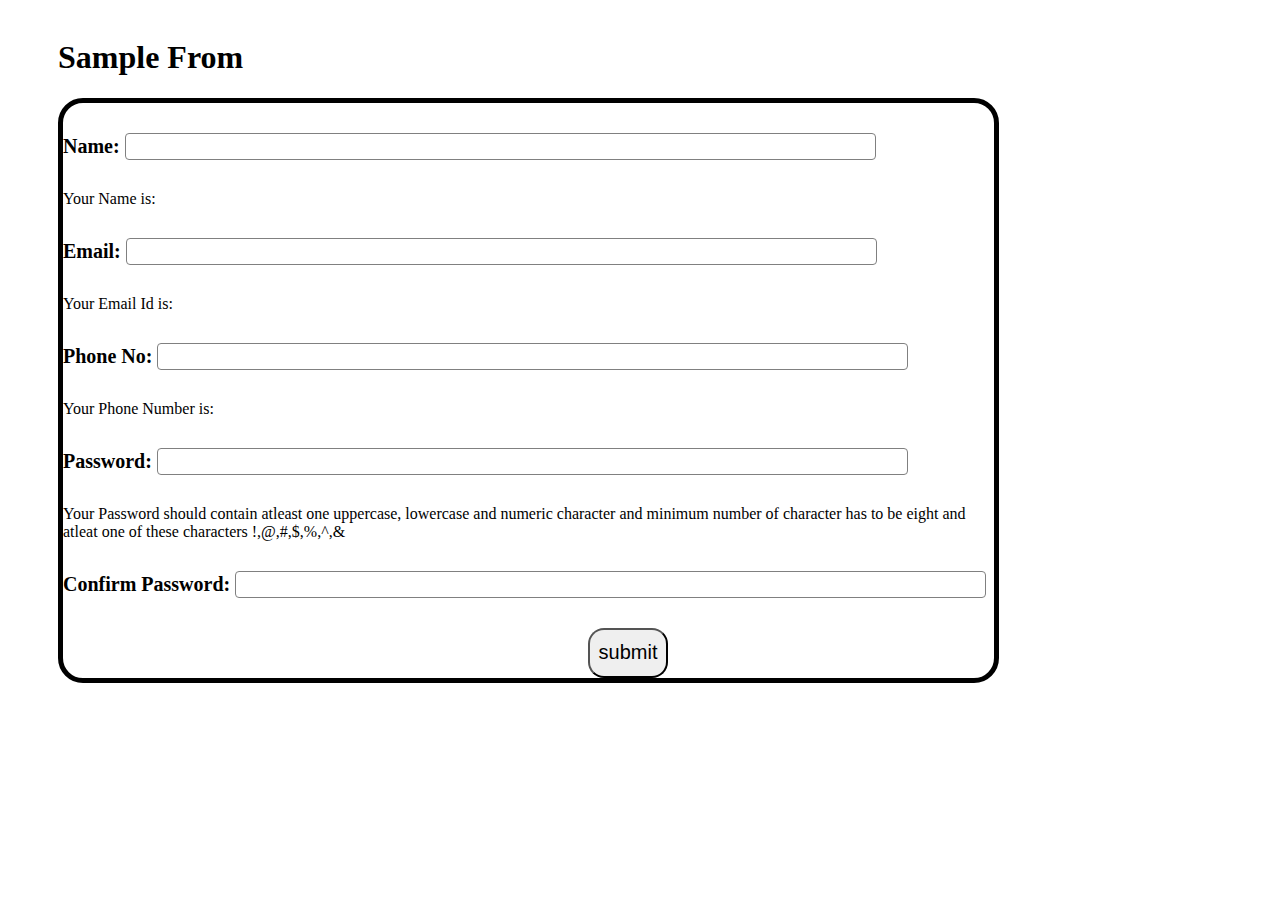
<file: Javascript Tutorial/Form Validation/index.html>
<!DOCTYPE html>
<html lang="en">
<head>
    <meta charset="UTF-8">
    <meta http-equiv="X-UA-Compatible" content="IE=edge">
    <meta name="viewport" content="width=device-width, initial-scale=1.0">
    <link rel="stylesheet" href="css/style.css">
    <script src="js/text.js"></script>
    <title>Javascript Form Validation</title>
</head>

<body>
    <h1>Sample From</h1>
<div class="sample_form">
    <table>
        <form action="/myaction.php" name="myForm" onsubmit="return validateForm()" method="post">
        <tr>
            <div class="formdesign" id="name">
                <b>Name: </b><input type="text" name="fname" onfocus="focusFunction(this)" onblur="blurFunction(this)" oninput="infname(this)" required><b><span class="formerror"></span></b>
            </div>
            <div id="fname">
                Your Name is: 
            </div>
        </tr>
        <tr>
            <div class="formdesign" id="email">
                <b>Email: </b><input type="email" name="femail" onfocus="focusFunction(this)" onblur="blurFunction(this)" oninput="infemail(this)"><b><span class="formerror"></span></b>
            </div>
            <div id="femail">
                Your Email Id is: 
            </div>
        </tr>
        <tr>
            <div class="formdesign" id="phone">
                <b>Phone No: </b><input type="phone" name="fphone" onfocus="focusFunction(this)" onblur="blurFunction(this)" oninput="infphone(this)"><b><span class="formerror"></span></b>
            </div>
            <div id="fphone">
                Your Phone Number is: 
            </div>
        </tr>
        <tr>
            <div class="formdesign" id="pass">
                <b>Password: </b><input type="password" name="fpass" onfocus="focusFunction(this)" onblur="blurFunction(this)"><b><span class="formerror"></span></b>
            </div>
            <div id="fpass">
                Your Password should contain atleast one uppercase, lowercase and numeric character and minimum number of character has to be eight and atleat one of these characters !,@,#,$,%,^,&
            </div>
        </tr>
        <tr>
            <div class="formdesign" id="cpass">
                <b>Confirm Password: </b><input type="password" name="fcpass" onfocus="focusFunction(this)" onblur="blurFunction(this)"><b><span class="formerror"></span></b>
            </div>
        </tr>
        <tr>
            <input class="but" type="submit" value="submit">
        </tr>
    </form>
</table>
</div>
   
</body>
     
</html>
</file>
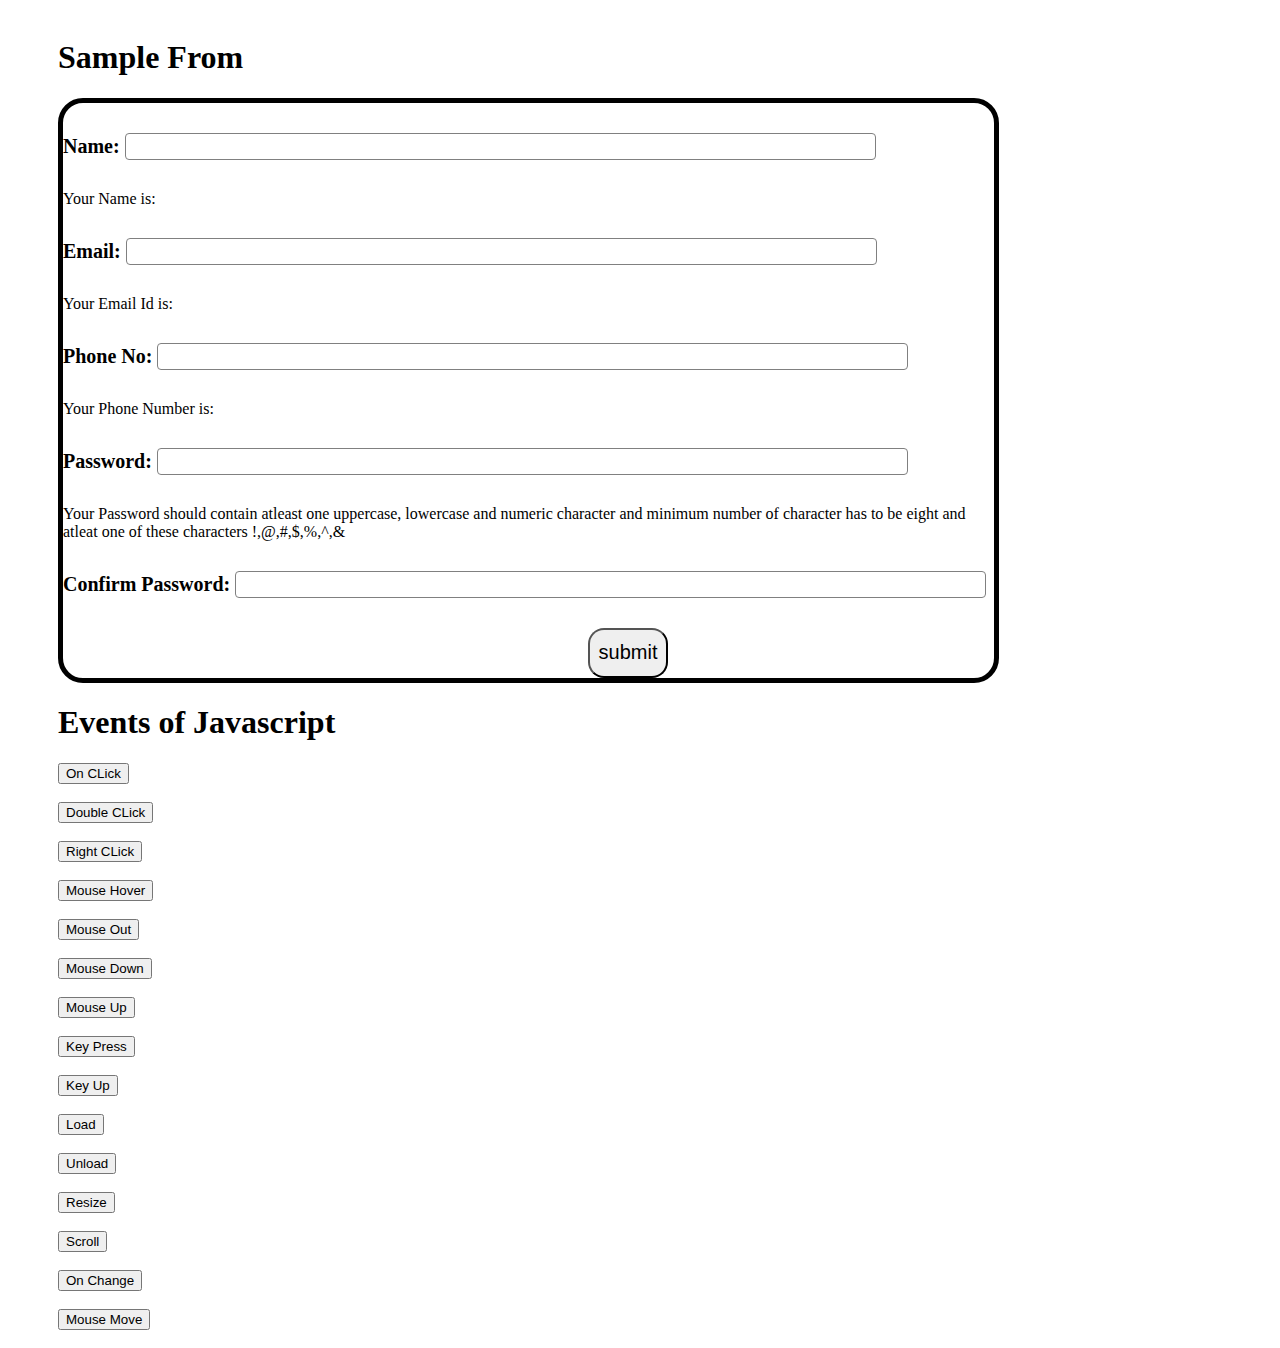
<file: Javascript Tutorial/Javascript Basics/index.html>
<!DOCTYPE html>
<html lang="en">
<head>
    <meta charset="UTF-8">
    <meta http-equiv="X-UA-Compatible" content="IE=edge">
    <meta name="viewport" content="width=device-width, initial-scale=1.0">
    <link rel="stylesheet" href="css/style.css">
    <script src="js/text.js"></script>
    <title>Javascript Tutorial</title>
</head>

<body>
    <h1>Sample From</h1>
<div class="sample_form">
    <table>
        <form action="/myaction.php" name="myForm" onsubmit="return validateForm()" method="post">
        <tr>
            <div class="formdesign" id="name">
                <b>Name: </b><input type="text" name="fname" onfocus="focusFunction(this)" onblur="blurFunction(this)" oninput="infname(this)" required><b><span class="formerror"></span></b>
            </div>
            <div id="fname">
                Your Name is: 
            </div>
        </tr>
        <tr>
            <div class="formdesign" id="email">
                <b>Email: </b><input type="email" name="femail" onfocus="focusFunction(this)" onblur="blurFunction(this)" oninput="infemail(this)"><b><span class="formerror"></span></b>
            </div>
            <div id="femail">
                Your Email Id is: 
            </div>
        </tr>
        <tr>
            <div class="formdesign" id="phone">
                <b>Phone No: </b><input type="phone" name="fphone" onfocus="focusFunction(this)" onblur="blurFunction(this)" oninput="infphone(this)"><b><span class="formerror"></span></b>
            </div>
            <div id="fphone">
                Your Phone Number is: 
            </div>
        </tr>
        <tr>
            <div class="formdesign" id="pass">
                <b>Password: </b><input type="password" name="fpass" onfocus="focusFunction(this)" onblur="blurFunction(this)"><b><span class="formerror"></span></b>
            </div>
            <div id="fpass">
                Your Password should contain atleast one uppercase, lowercase and numeric character and minimum number of character has to be eight and atleat one of these characters !,@,#,$,%,^,&
            </div>
        </tr>
        <tr>
            <div class="formdesign" id="cpass">
                <b>Confirm Password: </b><input type="password" name="fcpass" onfocus="focusFunction(this)" onblur="blurFunction(this)"><b><span class="formerror"></span></b>
            </div>
        </tr>
        <tr>
            <input class="but" type="submit" value="submit">
        </tr>
    </form>
</table>
</div>
   
<h1>Events of Javascript</h1>

    <button class="js_events" onclick="test()">On CLick</button>
    <br>
    <br>
    <button class="js_events" ondblclick="test()">Double CLick</button>
    <br>
    <br>
    <button class="js_events" oncontextmenu="test()">Right CLick</button>
    <br>
    <br>
    <button class="js_events" onmouseenter="test()">Mouse Hover</button>
    <br>
    <br>
    <button class="js_events" onmouseout="test()">Mouse Out</button>
    <br>
    <br>
    <button class="js_events" onmouseout="test()">Mouse Down</button>
    <br>
    <br>
    <button class="js_events" onmouseup="test()">Mouse Up</button>
    <br>
    <br>
    <button class="js_events" onkeypress="test()">Key Press</button>
    <br>
    <br>
    <button class="js_events" onkeyup="test()">Key Up</button>
    <br>
    <br>
    <button class="js_events" onload="test()">Load</button>
    <br>
    <br>
    <button class="js_events" onunload="test()">Unload</button>
    <br>
    <br>
    <button class="js_events" onresize="test()">Resize</button>
    <br>
    <br>
    <button class="js_events" onscroll="test()">Scroll</button>
    <br>
    <br>
    <button class="js_events" onchange="test()">On Change</button> 
    <br>
    <br>
    <button class="js_events" onchange="test()">Mouse Move</button>



</body>
     

</html>
</file>
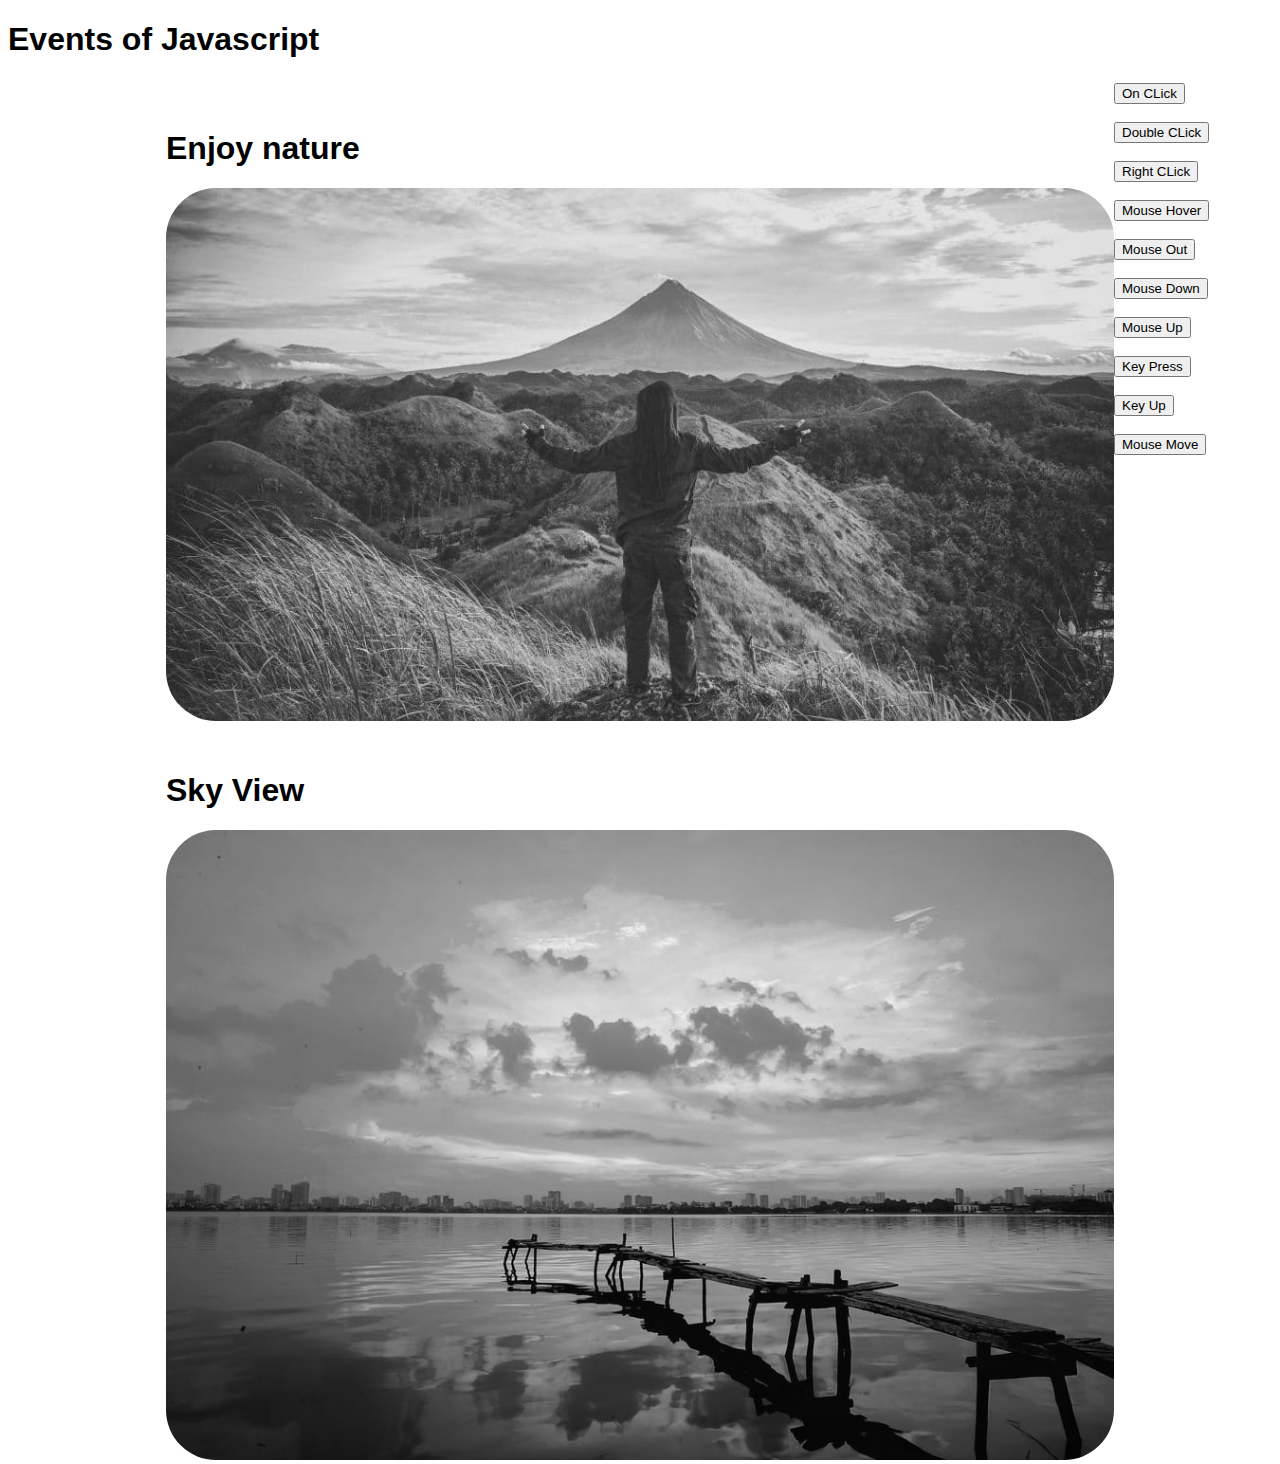
<file: Javascript Tutorial/Javascript Events/index.html>
<!DOCTYPE html>
<html lang="en">
<head>
    <meta charset="UTF-8">
    <meta http-equiv="X-UA-Compatible" content="IE=edge">
    <meta name="viewport" content="width=device-width, initial-scale=1.0">
    <link rel="stylesheet" href="css/style.css">
    <title>Javascript Tutorial</title>
</head>

<body onresize="test()" onscroll="test()" onchange="test()">

<h1>Events of Javascript</h1>

<div id="wrapper">
    <div id="block1">
        <h1>Enjoy nature</h1>
        <img src="images/image_one.jpg" id="img1">
    </div>
    <div id="block2">
        <h1>Sky View</h1>
        <img src="images/image_two.png" id="img2">
    </div>
</div>

<button class="js_events" onclick="test()">On CLick</button>
    <br>
    <br>
    <button class="js_events" ondblclick="test()">Double CLick</button>
    <br>
    <br>
    <button class="js_events" oncontextmenu="test()">Right CLick</button>
    <br>
    <br>
    <button class="js_events" onmouseenter="test()">Mouse Hover</button>
    <br>
    <br>
    <button class="js_events" onmouseout="test()">Mouse Out</button>
    <br>
    <br>
    <button class="js_events" onmouseout="test()">Mouse Down</button>
    <br>
    <br>
    <button class="js_events" onmouseup="test()">Mouse Up</button>
    <br>
    <br>
    <button class="js_events" onkeypress="test()">Key Press</button>
    <br>
    <br>
    <button class="js_events" onkeyup="test()">Key Up</button>
    <br>
    <br>
    <button class="js_events" onmousemove="test()">Mouse Move</button>

    <script src="js/text.js"></script>

</body>
     
</html>
</file>
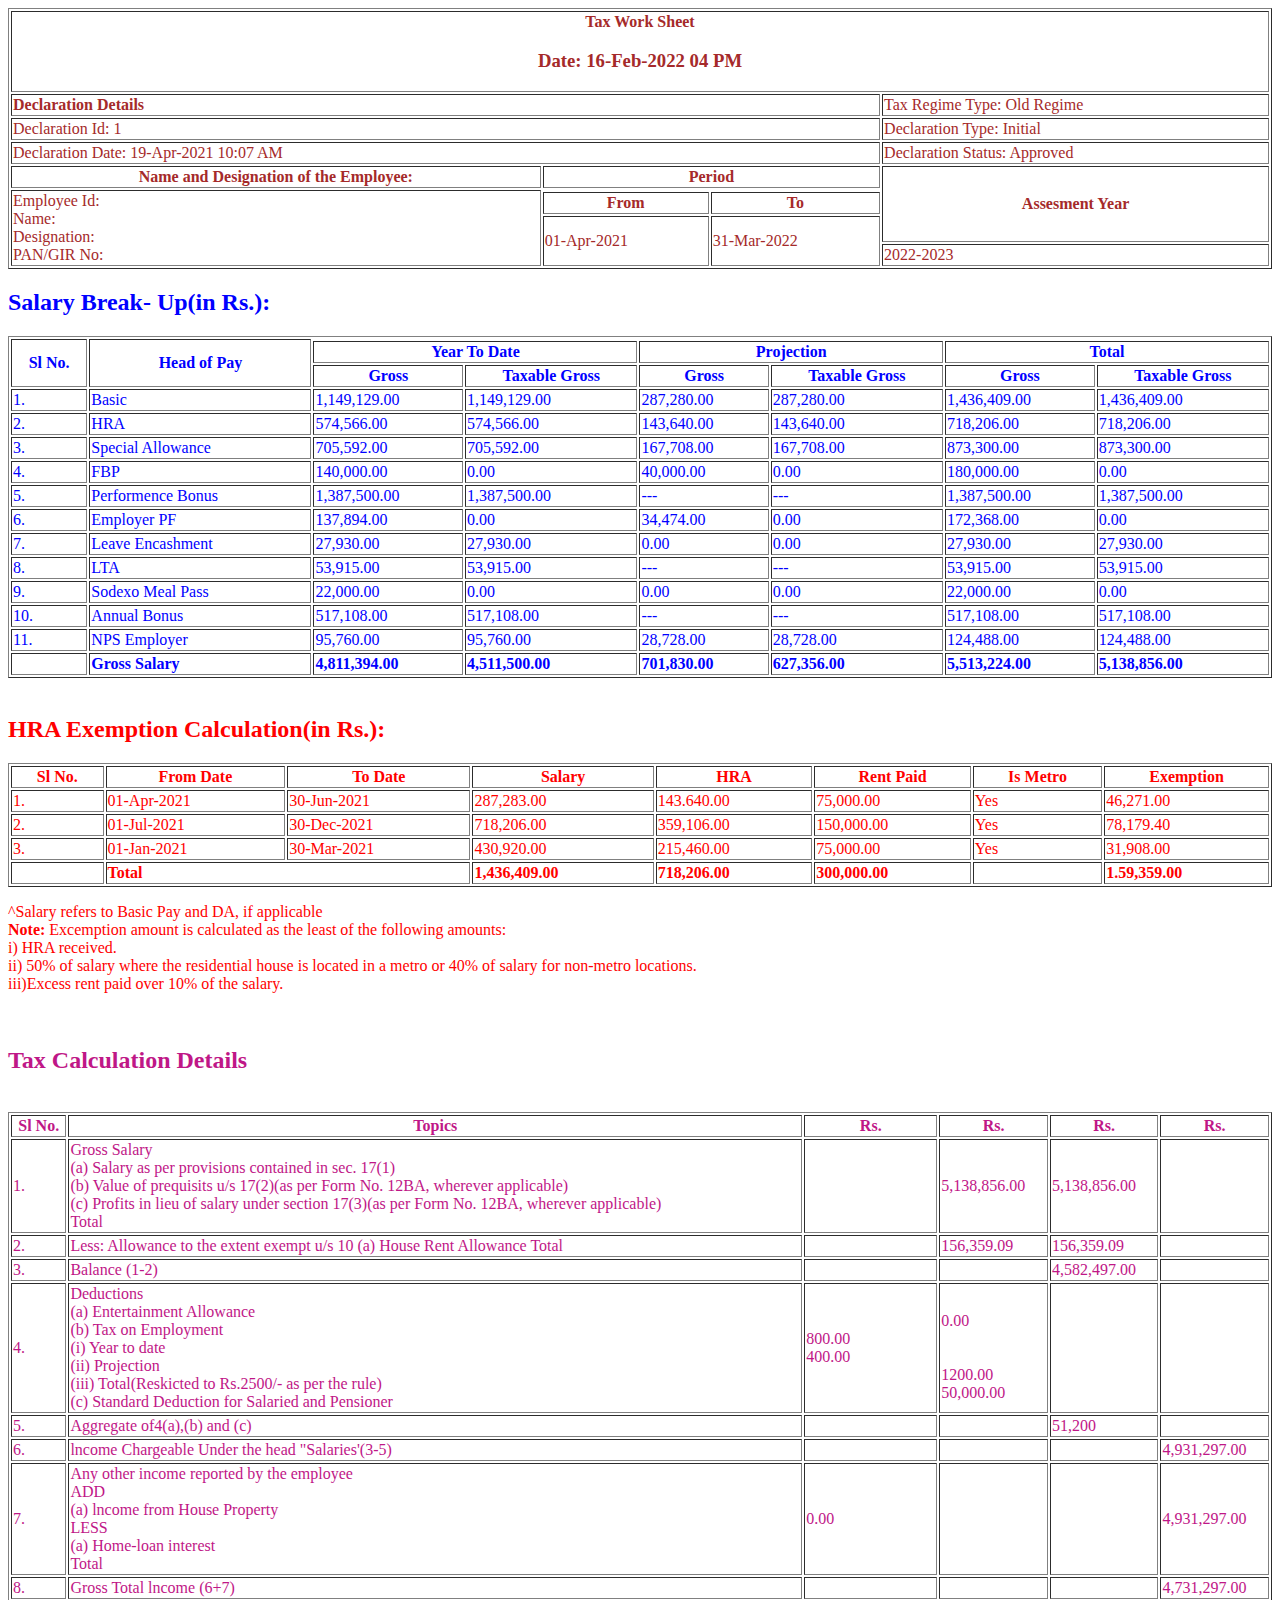
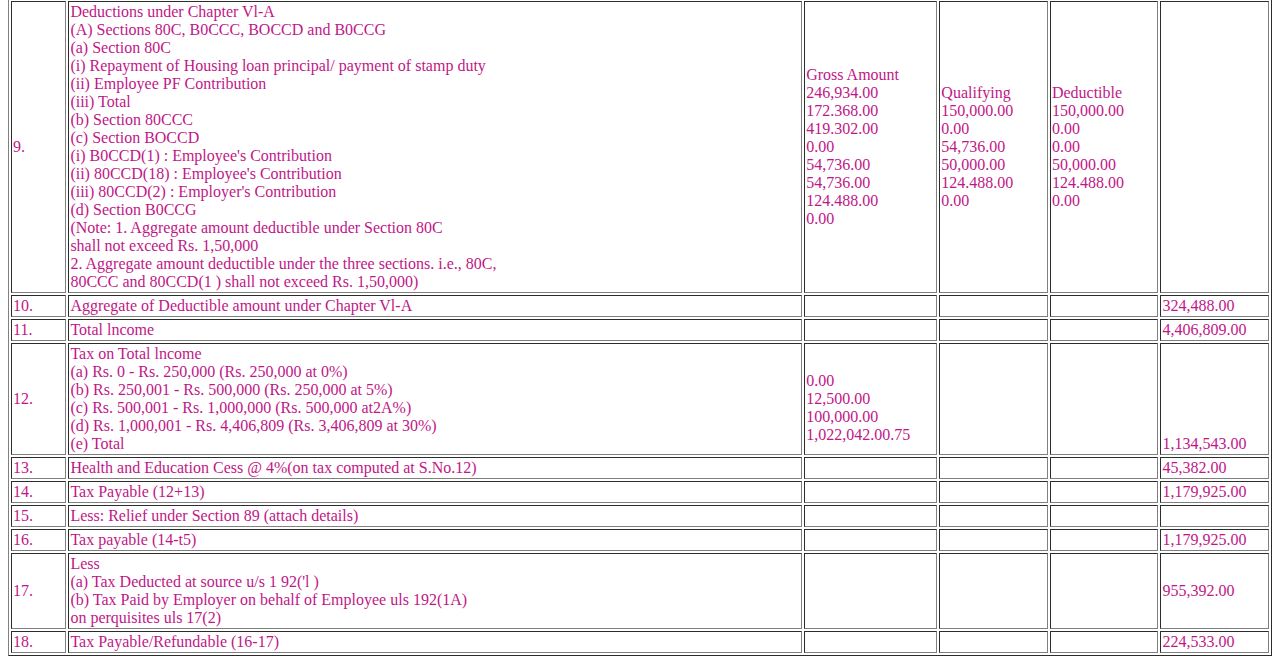
<file: Javascript Tutorial/Task_one_15.07.2022/index.html>
<!DOCTYPE html>
<html lang="en">
<head>
    <meta charset="UTF-8">
    <meta http-equiv="X-UA-Compatible" content="IE=edge">
    <meta name="viewport" content="width=device-width, initial-scale=1.0">
    <link rel="stylesheet" href="css/style.css">
    <title>Task One</title>
</head>
<body>

<!--Tax Work Sheet-->

<div class="Tax Work Sheet">
    <table width="100%" border="1">
        <tr>
          <th colspan="5">Tax Work Sheet<h3>Date: 16-Feb-2022 04 PM</h3></th>
        </tr>
        <tr>
            <td colspan="3"><b>Declaration Details</b></td>
            <td colspan="2">Tax Regime Type: Old Regime</td>
        </tr>
        <tr>
            <td colspan="3">Declaration Id: 1</td>
            <td colspan="2">Declaration Type: Initial</td>
        </tr>
        <tr>
            <td colspan="3">Declaration Date: 19-Apr-2021 10:07 AM</td>
            <td colspan="2">Declaration Status: Approved</td>
        </tr>
        <tr>
            <th>Name and Designation of the Employee:</th>
            <th colspan="2">Period</th>
            <th rowspan="4">Assesment Year</th>
        </tr>
        <tr>
            <td rowspan="4">Employee Id: <br> Name: <br> Designation: <br> PAN/GIR No:</td>
        </tr>
        <tr>
            <th rospan="2">From</th>
            <th rospan="2">To</th>
        </tr>
        <tr>
            <td rowspan="2">01-Apr-2021</td>
            <td rowspan="2">31-Mar-2022</td>
        </tr>
        <tr>
            <td rowspan="3">2022-2023</td>
        </tr>
    </table>

</div>

<!--Salary Break- Up-->

<div class="Salary">

    <h2>Salary Break- Up(in Rs.):</h2>

<table width="100%" border="1">
  <tr>
    <th rowspan="3">Sl No.</th>
    <th rowspan="3">Head of Pay</th>
  </tr>
  <tr>
    <th colspan="2">Year To Date</th>
    <th colspan="2">Projection</th>
    <th colspan="2">Total</th>
  </tr>
  <tr>
    <th>Gross</th>
    <th>Taxable Gross</th>
    <th>Gross</th>
    <th>Taxable Gross</th>
    <th>Gross</th>
    <th>Taxable Gross</th>
  </tr>
  <tr>
    <td>1.</td>
    <td>Basic</td>
    <td>1,149,129.00</td>
    <td>1,149,129.00</td>
    <td>287,280.00</td>
    <td>287,280.00</td>
    <td>1,436,409.00</td>
    <td>1,436,409.00</td>
  </tr>
  <tr>
    <td>2.</td>
    <td>HRA</td>
    <td>574,566.00</td>
    <td>574,566.00</td>
    <td>143,640.00</td>
    <td>143,640.00</td>
    <td>718,206.00</td>
    <td>718,206.00</td>
  </tr>
  <tr>
    <td>3.</td>
    <td>Special Allowance</td>
    <td>705,592.00</td>
    <td>705,592.00</td>
    <td>167,708.00</td>
    <td>167,708.00</td>
    <td>873,300.00</td>
    <td>873,300.00</td>
  </tr>
  <tr>
    <td>4.</td>
    <td>FBP</td>
    <td>140,000.00</td>
    <td>0.00</td>
    <td>40,000.00</td>
    <td>0.00</td>
    <td>180,000.00</td>
    <td>0.00</td>
  </tr>
  <tr>
    <td>5.</td>
    <td>Performence Bonus</td>
    <td>1,387,500.00</td>
    <td>1,387,500.00</td>
    <td>---</td>
    <td>---</td>
    <td>1,387,500.00</td>
    <td>1,387,500.00</td>
  </tr>
  <tr>
    <td>6.</td>
    <td>Employer PF</td>
    <td>137,894.00</td>
    <td>0.00</td>
    <td>34,474.00</td>
    <td>0.00</td>
    <td>172,368.00</td>
    <td>0.00</td>
  </tr>
  <tr>
    <td>7.</td>
    <td>Leave Encashment</td>
    <td>27,930.00</td>
    <td>27,930.00</td>
    <td>0.00</td>
    <td>0.00</td>
    <td>27,930.00</td>
    <td>27,930.00</td>
  </tr>
  <tr>
    <td>8.</td>
    <td>LTA</td>
    <td>53,915.00</td>
    <td>53,915.00</td>
    <td>---</td>
    <td>---</td>
    <td>53,915.00</td>
    <td>53,915.00</td>
  </tr>
  <tr>
    <td>9.</td>
    <td>Sodexo Meal Pass</td>
    <td>22,000.00</td>
    <td>0.00</td>
    <td>0.00</td>
    <td>0.00</td>
    <td>22,000.00</td>
    <td>0.00</td>
  </tr>
  <tr>
    <td>10.</td>
    <td>Annual Bonus</td>
    <td>517,108.00</td>
    <td>517,108.00</td>
    <td>---</td>
    <td>---</td>
    <td>517,108.00</td>
    <td>517,108.00</td>
  </tr>
  <tr>
    <td>11.</td>
    <td>NPS Employer</td>
    <td>95,760.00</td>
    <td>95,760.00</td>
    <td>28,728.00</td>
    <td>28,728.00</td>
    <td>124,488.00</td>
    <td>124,488.00</td>
  </tr>
  <tr>
    <td></td>
    <td><b>Gross Salary</b></td>
    <td><b>4,811,394.00</b></td>
    <td><b>4,511,500.00</b></td>
    <td><b>701,830.00</b></td>
    <td><b>627,356.00</b></td>
    <td><b>5,513,224.00</b></td>
    <td><b>5,138,856.00</b></td>
  </tr>
</table>
</div>

<br>

<!--HRA Exemption Calculation-->

<div class="HRA Exemption Calculation">

    <h2>HRA Exemption Calculation(in Rs.):</h2>

<table width="100%" border="1">
    <tr>
      <th>Sl No.</th>
      <th>From Date</th>
      <th>To Date</th>
      <th>Salary</th>
      <th>HRA</th>
      <th>Rent Paid</th>
      <th>Is Metro</th>
      <th>Exemption</th>
    </tr>
    <tr>
        <td>1.</td>
        <td>01-Apr-2021</td>
        <td>30-Jun-2021</td>
        <td>287,283.00</td>
        <td>143.640.00</td>
        <td>75,000.00</td>
        <td>Yes</td>
        <td>46,271.00</td>
    </tr>
    <tr>
        <td>2.</td>
        <td>01-Jul-2021</td>
        <td>30-Dec-2021</td>
        <td>718,206.00</td>
        <td>359,106.00</td>
        <td>150,000.00</td>
        <td>Yes</td>
        <td>78,179.40</td>
    </tr>
    <tr>
        <td>3.</td>
        <td>01-Jan-2021</td>
        <td>30-Mar-2021</td>
        <td>430,920.00</td>
        <td>215,460.00</td>
        <td>75,000.00</td>
        <td>Yes</td>
        <td>31,908.00</td>
    </tr>
    <tr>
        <td></td>
        <td colspan="2"><b>Total</b></td>
        <td><b>1,436,409.00</b></td>
        <td><b>718,206.00</b></td>
        <td><b>300,000.00</b></td>
        <td></td>
        <td><b>1.59,359.00</b></td>
    </tr>
</table>

<p>^Salary refers to Basic Pay and DA, if applicable<br>
    <b>Note: </b> Excemption amount is calculated as the least of the following amounts:<br>
        i)  HRA received.<br>
        ii) 50% of salary where the residential house is located in a metro or 40% of salary for non-metro locations.<br>
        iii)Excess rent paid over 10% of the salary.</p><br>

</div>

<!--Tax Calculation Details-->

<div class="Tax_Calculation">

    <h2>Tax Calculation Details</h2>

<table width="100%" border="1">
    <tr>
      <th>Sl No.</th>
      <th>Topics</th>
      <th>Rs.</th>
      <th>Rs.</th>
      <th>Rs.</th>
      <th>Rs.</th>
    </tr>
    <tr>
      <td>1.</td>
      <td>Gross Salary<br>
        (a) Salary as per provisions contained in sec. 17(1)<br>
        (b) Value of prequisits u/s 17(2)(as per Form No. 12BA, wherever applicable)<br>
        (c) Profits in lieu of salary under section 17(3)(as per Form No. 12BA, wherever applicable)<br>
        Total<br></td>
        <td></td>
        <td>5,138,856.00</td>
        <td>5,138,856.00</td>
        <td></td>
    </tr>
    <tr>
      <td>2.</td>
      <td>Less: Allowance to the extent exempt u/s 10
        (a) House Rent Allowance
        Total</td>
        <td></td>
        <td>156,359.09</td>
        <td>156,359.09</td>
        <td></td>
    </tr>
    <tr>
      <td>3.</td>
      <td>Balance (1-2)</td>
      <td></td>
      <td></td>
      <td>4,582,497.00</td>
      <td></td>
    </tr>
    <tr>
      <td>4.</td>
      <td>Deductions<br>
        (a) Entertainment Allowance<br>
        (b) Tax on Employment<br>
        (i) Year to date<br>
        (ii) Projection<br>
        (iii) Total(Reskicted to Rs.2500/- as per the rule)<br>
        (c) Standard Deduction for Salaried and Pensioner</td><br>
        <td>800.00<br>400.00</td>
        <td><br>0.00<br><br><br>1200.00<br>50,000.00</td>
        <td></td>
        <td></td>
    </tr>
    <tr>
      <td>5.</td>
      <td>Aggregate of4(a),(b) and (c)</td>
      <td></td>
      <td></td>
      <td>51,200</td>
      <td></td>
    </tr>
    <tr>
      <td>6.</td>
      <td>lncome Chargeable Under the head "Salaries'(3-5)</td>
      <td></td>
      <td></td>
      <td></td>
      <td>4,931,297.00</td>
    </tr>
    <tr>
      <td>7.</td>
      <td>Any other income reported by the employee<br>
        ADD<br>
        (a) lncome from House Property<br>
        LESS<br>
        (a) Home-loan interest<br>
        Total</td>
        <td>0.00</td>
        <td></td>
        <td></td>
        <td>4,931,297.00</td>
    </tr>
    <tr>
      <td>8.</td>
      <td>Gross Total lncome (6+7)</td>
      <td></td>
      <td></td>
      <td></td>
      <td>4,731,297.00</td>
    </tr>
    <tr>
      <td>9.</td>
      <td>Deductions under Chapter Vl-A<br>
        (A) Sections 80C, B0CCC, BOCCD and B0CCG<br>
        (a) Section 80C<br>
        (i) Repayment of Housing loan principal/ payment of stamp duty<br>
        (ii) Employee PF Contribution<br>
        (iii) Total<br>
        (b) Section 80CCC<br>
        (c) Section BOCCD<br>
        (i) B0CCD(1) : Employee's Contribution<br>
        (ii) 80CCD(18) : Employee's Contribution<br>
        (iii) 80CCD(2) : Employer's Contribution<br>
        (d) Section B0CCG<br>
        (Note: 1. Aggregate amount deductible under Section 80C<br>
        shall not exceed Rs. 1,50,000<br>
        2. Aggregate amount deductible under the three sections. i.e., 80C,<br>
        80CCC and 80CCD(1 ) shall not exceed Rs. 1,50,000)</td>
        <td>Gross Amount<br>246,934.00<br>172.368.00<br>419.302.00<br>0.00<br>54,736.00<br>54,736.00<br>124.488.00<br>0.00</td>
        <td>Qualifying<br>150,000.00<br>0.00<br>54,736.00<br>50,000.00<br>124.488.00<br>0.00</td>
        <td>Deductible<br>150,000.00<br>0.00<br>0.00<br>50,000.00<br>124.488.00<br>0.00</td>
        <td></td>
    </tr>
    <tr>
      <td>10.</td>
      <td>Aggregate of Deductible amount under Chapter Vl-A</td>
      <td></td>
      <td></td>
      <td></td>
      <td>324,488.00</td>
    </tr>
    <tr>
      <td>11.</td>
      <td> Total lncome</td>
      <td></td>
      <td></td>
      <td></td>
      <td>4,406,809.00</td>
    </tr>
    <tr>
      <td>12.</td>
      <td>Tax on Total lncome<br>
        (a) Rs. 0 - Rs. 250,000 (Rs. 250,000 at 0%)<br>
        (b) Rs. 250,001 - Rs. 500,000 (Rs. 250,000 at 5%)<br>
        (c) Rs. 500,001 - Rs. 1,000,000 (Rs. 500,000 at2A%)<br>
        (d) Rs. 1,000,001 - Rs. 4,406,809 (Rs. 3,406,809 at 30%)<br>
        (e) Total</td>
        <td><br>0.00<br>12,500.00<br>100,000.00<br>1,022,042.00.75</td>
        <td></td>
        <td></td>
        <td><br><br><br><br><br>1,134,543.00</td>
    </tr>
    <tr>
      <td>13.</td>
      <td>Health and Education Cess @ 4%(on tax computed at S.No.12)</td>
      <td></td>
      <td></td>
      <td></td>
      <td>45,382.00</td>
    </tr>
    <tr>
      <td>14.</td>
      <td>Tax Payable (12+13)</td>
      <td></td>
      <td></td>
      <td></td>
      <td>1,179,925.00</td>
    </tr>
    <tr>
      <td>15.</td>
      <td>Less: Relief under Section 89 (attach details)</td>
      <td></td>
      <td></td>
      <td></td>
      <td></td>
    </tr>
    <tr>
      <td>16.</td>
      <td>Tax payable (14-t5)</td>
      <td></td>
      <td></td>
      <td></td>
      <td>1,179,925.00</td>
    </tr>
    <tr>
      <td>17.</td>
      <td>Less<br>
        (a) Tax Deducted at source u/s 1 92('l )<br>
        (b) Tax Paid by Employer on behalf of Employee uls 192(1A)<br>
        on perquisites uls 17(2)<br></td>
        <td></td>
        <td></td>
        <td></td>
        <td>955,392.00</td>
    </tr>
    <tr>
      <td>18.</td>
      <td>Tax Payable/Refundable (16-17)</td>
      <td></td>
      <td></td>
      <td></td>
      <td>224,533.00</td>
    </tr>
  </table>
</div>

</body>
</html>
</file>
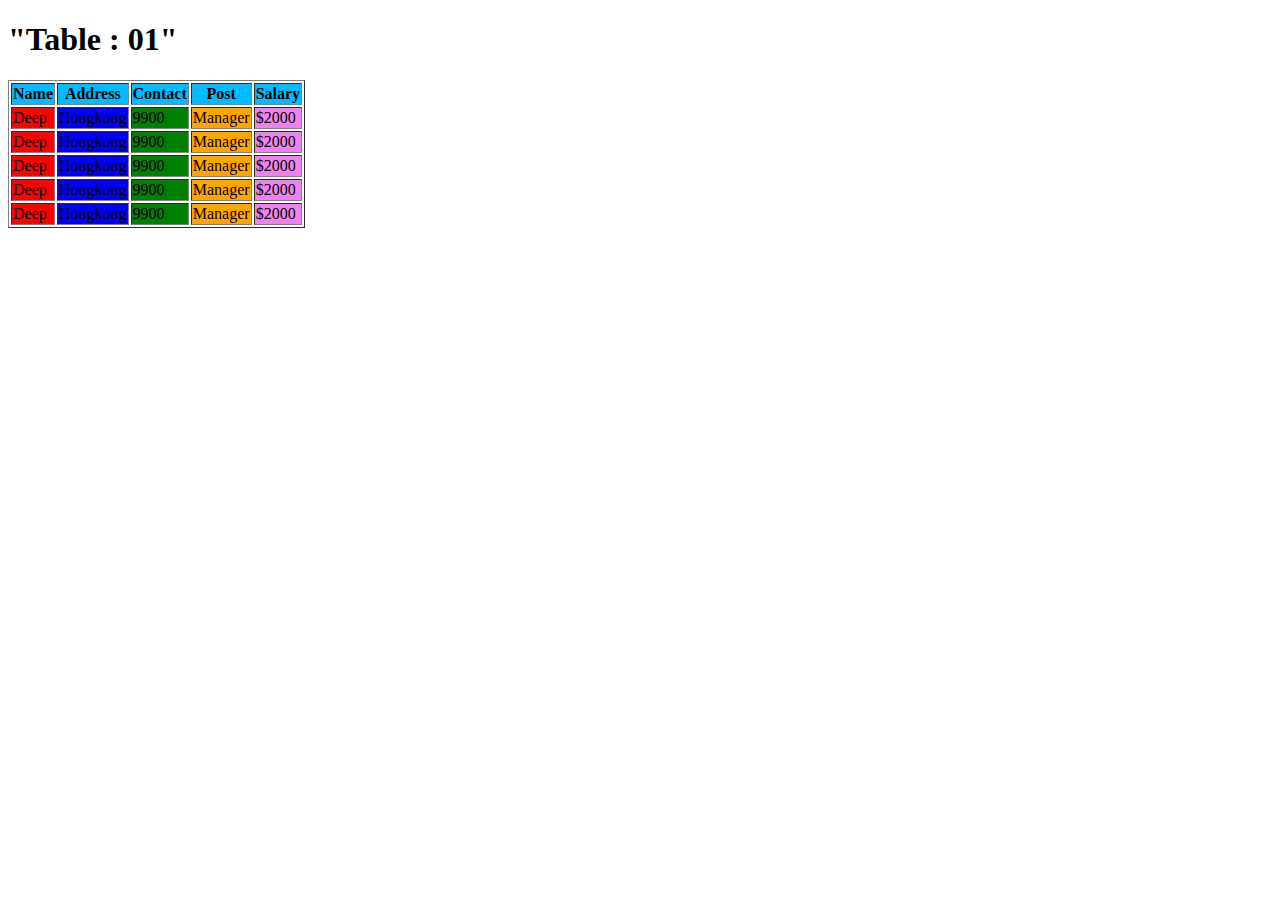
<file: Javascript Tutorial/Task_three_22.07.2022/index.html>
<!DOCTYPE html>
<html lang="en">
<head>
    <meta charset="UTF-8">
    <meta http-equiv="X-UA-Compatible" content="IE=edge">
    <meta name="viewport" content="width=device-width, initial-scale=1.0">
    <link rel="stylesheet" href="css/style.css">
    <title>Test Three</title>
</head>
<h1>"Table : 01"</h1>
<body>
    <div class="tstthree">
<table border="1px">
    <tr class="tblehead">
        <th>Name</th>
        <th>Address</th>
        <th>Contact</th>
        <th>Post</th>
        <th>Salary</th>
    </tr>
    <tr>
        <td>Deep</td>
        <td>Hongkong</td>
        <td>9900</td>
        <td>Manager</td>
        <td>$2000</td>
    </tr>
    <tr>
        <td>Deep</td>
        <td>Hongkong</td>
        <td>9900</td>
        <td>Manager</td>
        <td>$2000</td>
    </tr>
    <tr>
        <td>Deep</td>
        <td>Hongkong</td>
        <td>9900</td>
        <td>Manager</td>
        <td>$2000</td>
    </tr>
    <tr>
        <td>Deep</td>
        <td>Hongkong</td>
        <td>9900</td>
        <td>Manager</td>
        <td>$2000</td>
    </tr>
    <tr>
        <td>Deep</td>
        <td>Hongkong</td>
        <td>9900</td>
        <td>Manager</td>
        <td>$2000</td>
    </tr>
    
</table>
    </div>
</body>
</html>
</file>
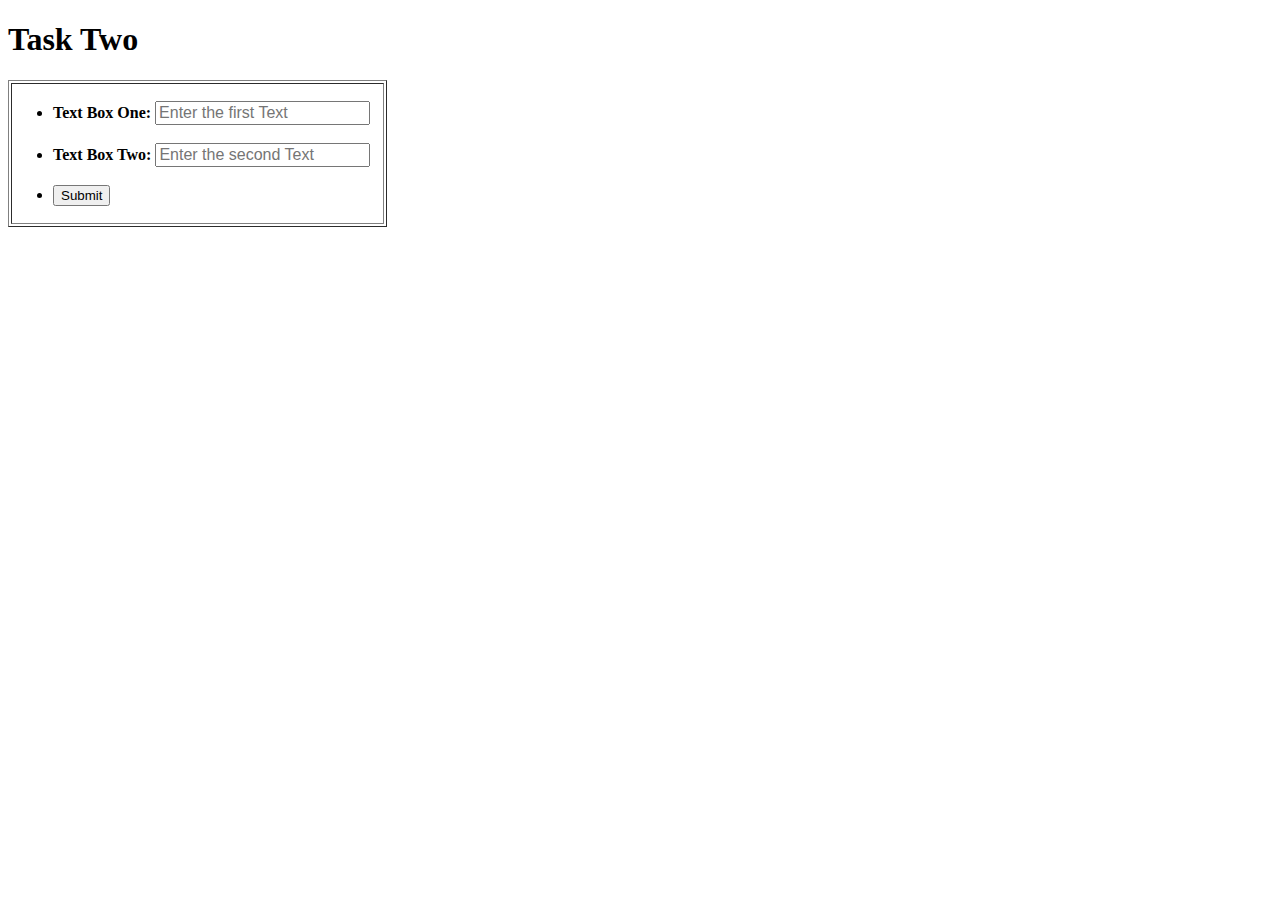
<file: Javascript Tutorial/Task_two_21.07.2022/index.html>
<!DOCTYPE html>
<html lang="en">
<head>
    <meta charset="UTF-8">
    <meta http-equiv="X-UA-Compatible" content="IE=edge">
    <meta name="viewport" content="width=device-width, initial-scale=1.0">
    <link rel="stylesheet" href="css/style.css">
    <title>Task Two</title>
</head>

<body>
    <h1>Task Two</h1>
<table border="1px" width="30%">
    <tr>
        <td>
                <ul>
                    <li>
                        <label for="fname"><b>Text Box One: </b></label>
                        <input type="text" id="tboxone" name="tboxone" placeholder="Enter the first Text"><br><br>
                    </li>
                    <li>
                        <label for="lname"><b>Text Box Two: </b></label>
                        <input type="text" id="tboxtwo" name="tboxtwo" placeholder="Enter the second Text"><br><br>
                    </li>
                    <li>
                        <button type="submit" id="sub_btn" onclick="test3()">Submit</button>
                    </li>
                </ul>
        </td>
    </tr>
</table>

<div id="demo"></div>

<script src="js/test.js"></script>

</body>
</html>
</file>
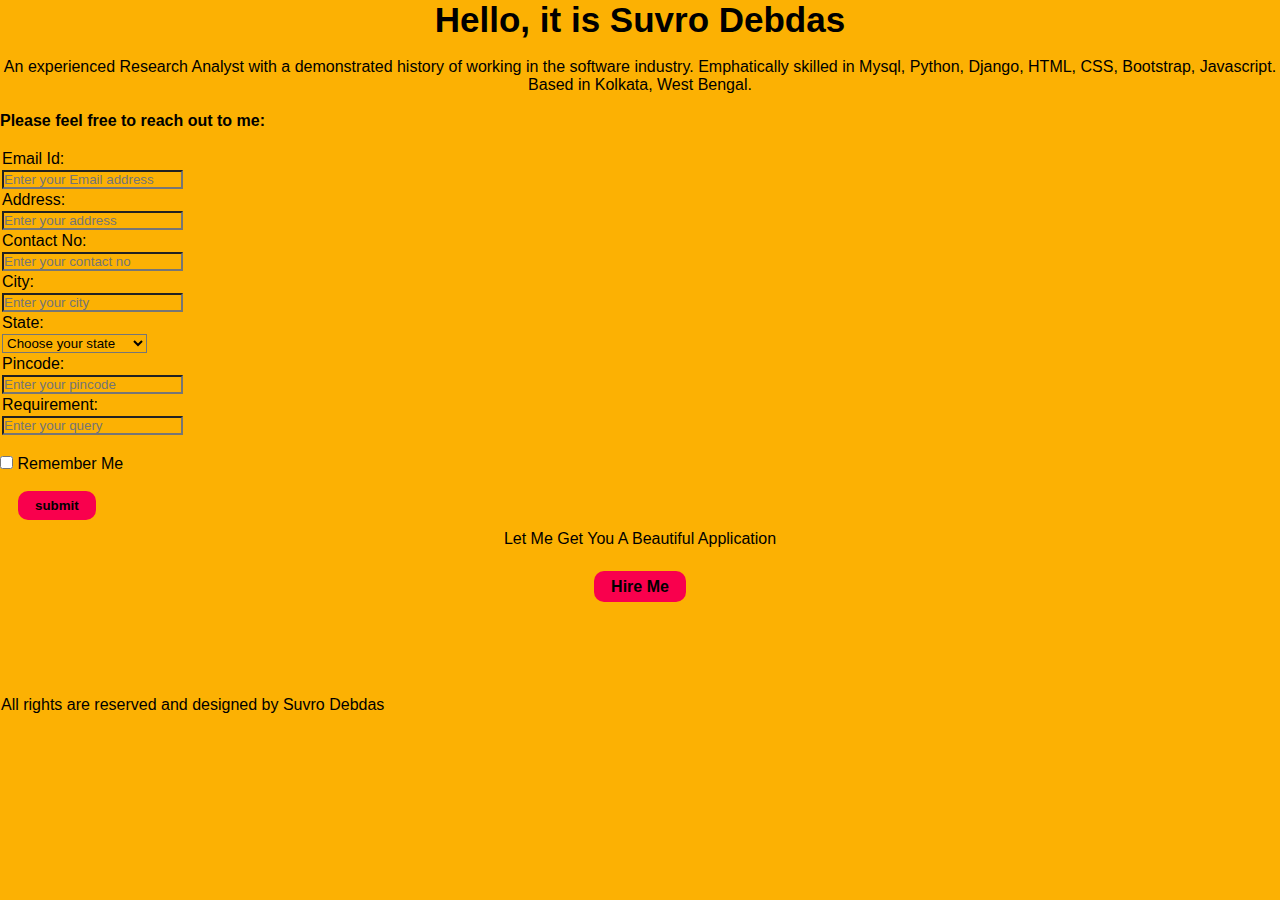
<file: Javascript Tutorial/Portfolio/about.html>
<!DOCTYPE html>
<html lang="en">
<head>
    <meta charset="UTF-8">
    <meta http-equiv="X-UA-Compatible" content="IE=edge">
    <meta name="viewport" content="width=device-width, initial-scale=1.0">
    <title>About Me</title>
    <link rel="stylesheet" type="text/css" href="css/style.css"/>
    <link rel="stylesheet" href="https://cdnjs.cloudflare.com/ajax/libs/font-awesome/6.1.1/css/all.min.css" 
        integrity="sha512-KfkfwYDsLkIlwQp6LFnl8zNdLGxu9YAA1QvwINks4PhcElQSvqcyVLLD9aMhXd13uQjoXtEKNosOWaZqXgel0g==" 
        crossorigin="anonymous" referrerpolicy="no-referrer" />
    <script src="https://code.jquery.com/jquery-3.2.1.slim.min.js" integrity="sha384-KJ3o2DKtIkvYIK3UENzmM7KCkRr/rE9/Qpg6aAZGJwFDMVNA/GpGFF93hXpG5KkN" crossorigin="anonymous"></script>
    <script src="https://cdn.jsdelivr.net/npm/popper.js@1.12.9/dist/umd/popper.min.js" integrity="sha384-ApNbgh9B+Y1QKtv3Rn7W3mgPxhU9K/ScQsAP7hUibX39j7fakFPskvXusvfa0b4Q" crossorigin="anonymous"></script>
    <script src="https://cdn.jsdelivr.net/npm/bootstrap@4.0.0/dist/js/bootstrap.min.js" integrity="sha384-JZR6Spejh4U02d8jOt6vLEHfe/JQGiRRSQQxSfFWpi1MquVdAyjUar5+76PVCmYl" crossorigin="anonymous"></script>
</head>
<body>
    
<!---Self Information Section--->

<h2 class="pro">Hello, it is Suvro Debdas</h2><br>
<p class="aboutp">An experienced Research Analyst with a demonstrated history of working in the software industry. Emphatically skilled in Mysql, Python, Django, HTML, CSS, Bootstrap, Javascript. Based in Kolkata, West Bengal.</p><br>
<p><b>Please feel free to reach out to me:</b></p>
<br>
<form action="">
  <table>
    <div class="form-group col-md-6"></div>
    <tr>
      <td><label for="inputEmail4">Email Id:</label></td>
    </tr>
    <tr>
      <td>
        <input type="email" class="form-control" id="inputEmail4" placeholder="Enter your Email address">
      </td>
    </tr>
    </div>
    <div class="form-group"></div>
    <tr>
      <td><label for="inputAddress">Address:</label></td>
    </tr>
    <tr>
      <td><input type="text" class="form-control" id="inputAddress" placeholder="Enter your address"></td>
    </tr>
    </div>
    <div class="form-group"></div>
    <tr>
      <td><label for="inputAddress2">Contact No:</label></td>
    </tr>
    <tr>
      <td><input type="text" class="form-control" id="inputAddress2" placeholder="Enter your contact no"></td>
    </tr>
    </div>
    <div class="form-group"></div>
    <tr>
      <td><label for="inputCity">City:</label></td>
    </tr>
    <tr>
      <td><input type="text" class="form-control" id="inputCity" placeholder="Enter your city"></td>
    </tr>
    </div>
    <div class="form-group form-group col-md-4"></div>
    <tr>
      <td><label for="State">State:</label></td>
    </tr>
    <tr>
      <td><select id="State" class="form-control">
        <option value="Andhra Pradesh">Choose your state</option>
        <option value="Andhra Pradesh">Andhra Pradesh</option>
        <option value="Arunachal Pradesh">Arunachal Pradesh</option>
        <option value="Assam">Assam</option>
        <option value="Bihar">Bihar</option>
        <option value="Chhattisgarh">Chhattisgarh</option>
        <option value="Goa">Goa</option>
        <option value="Gujarat">Gujarat</option>
        <option value="Haryana">Haryana</option>
        <option value="Himachal Pradesh">Himachal Pradesh</option>
        <option value="Jammu and Kashmir">Jammu and Kashmir</option>
        <option value="Jharkhand">Jharkhand</option>
        <option value="Karnataka">Karnataka</option>
        <option value="Kerala">Kerala</option>
        <option value="Madhya Pradesh">Madhya Pradesh</option>
        <option value="Maharashtra">Maharashtra</option>
        <option value="Manipur">Manipur</option>
        <option value="Meghalaya">Meghalaya</option>
        <option value="Mizoram">Mizoram</option>
        <option value="Nagaland">Nagaland</option>
        <option value="Odisha">Odisha</option>
        <option value="Punjab">Punjab</option>
        <option value="Rajasthan">Rajasthan</option>
        <option value="Sikkim">Sikkim</option>
        <option value="Tamil Nadu">Tamil Nadu</option>
        <option value="Telangana">Telangana</option>
        <option value="Tripura">Tripura</option>
        <option value="Uttar Pradesh">Uttar Pradesh</option>
        <option value="Uttarakhand">Uttarakhand</option>
        <option value="West Bengal">West Bengal</option>
      </select></td>
    </tr>
    </div>
    <div class="form-group"></div>
    <tr>
      <td><label for="inputZip">Pincode:</label></td>
    </tr>
    <tr>
      <td><input type="text" class="form-control" id="inputZip" placeholder="Enter your pincode"></td>
    </tr>
    </div>
    <div class="form-group"></div>
    <tr>
      <td><label for="inputEmail4">Requirement:</label></td>
    </tr>
    <tr>
      <td><input type="email" class="form-control" id="inputEmail4" placeholder="Enter your query"></td>
    </tr>
    </div>
  </table>
  <br>
  <div class="form-group">
    <div class="form-check">
      <input class="form-check-input" type="checkbox" id="gridCheck">
      <label class="form-check-label" for="gridCheck">Remember Me</label>
  </div>
  </div>
  <br>
  <button type="submit" class="btn btn-primary">submit</button>
</form>

<!--- footer --->

<footer class="footer">

  <div class="hire_me">
    <p>Let Me Get You A Beautiful Application</p>
    <a class="btn-two" href="#">Hire Me</a>
  </div>
  <section class="contact_me">
    <div class="container">
      <div row bottom-copies>
        <p class="copy_right col-lg-8"><i class="fa-solid fa-copyright"></i>All rights are reserved and designed by Suvro Debdas</p>
        <div class="col-lg-8 text-right">
          <div class="footer_link">
            <a href="#" class="twitter"><span class="fa-brands fa-twitter"></span></a>
            <a href="9340425342" class="mobile"><span class="fa-solid fa-phone"></span></a>
          <a href="https://www.facebook.com/login.php?next=https%3A%2F%2Fwww.facebook.com%2Flogin%2Fnative_sso%3Fapp_id%3D1931350367173590%26token%3DAbgdq5HZG6853eCxETuc12PWD8Z0s_K8HdNxj8wTB-l_Bg6_tNHGLWWQdw_oFaCjMjvv6-LUY5gmzw" class="facebook"><span class="fa-brands fa-facebook"></span></a>
          <a href="https://www.linkedin.com/in/suvro-debdas-7542081ab/" class="linkedin"><span class="fa-brands fa-linkedin"></span></a>
          <a href="https://www.instagram.com/accounts/emailsignup/?hl=en" class="instagram"><span class="fa-brands fa-instagram"></span></a>
          <a href="https://www.youtube.com/" class="youtube"><span class="fa-brands fa-youtube"></span></a>
          <a href="https://github.com/Suvro-Debdas?tab=repositories" class="github"><span class="fa-brands fa-github"></span></a>
          <a href="https://www.google.com/maps/place/61%2F1A%2F5,+Jorabagan+Rd,+Sahid+Nagar+Colony,+Naktala,+Netaji+Nagar,+Kolkata,+West+Bengal+700047/@22.4805461,88.3667893,17z/data=!4m9!1m2!2m1!1s61%2F1+Jora+Bagan+Road+Kolkata+700047!3m5!1s0x3a027104b5798073:0xffb3f043711772a6!8m2!3d22.4803658!4d88.3687931!15sCiM2MS8xIEpvcmEgQmFnYW4gUm9hZCBLb2xrYXRhIDcwMDA0N5IBEGdlb2NvZGVkX2FkZHJlc3M"><span class="fa-solid fa-location-pin"></span></a>
        </div>
        </div>
      </div>
    </div>
  </section>

</footer>

</body>
</html>
</file>
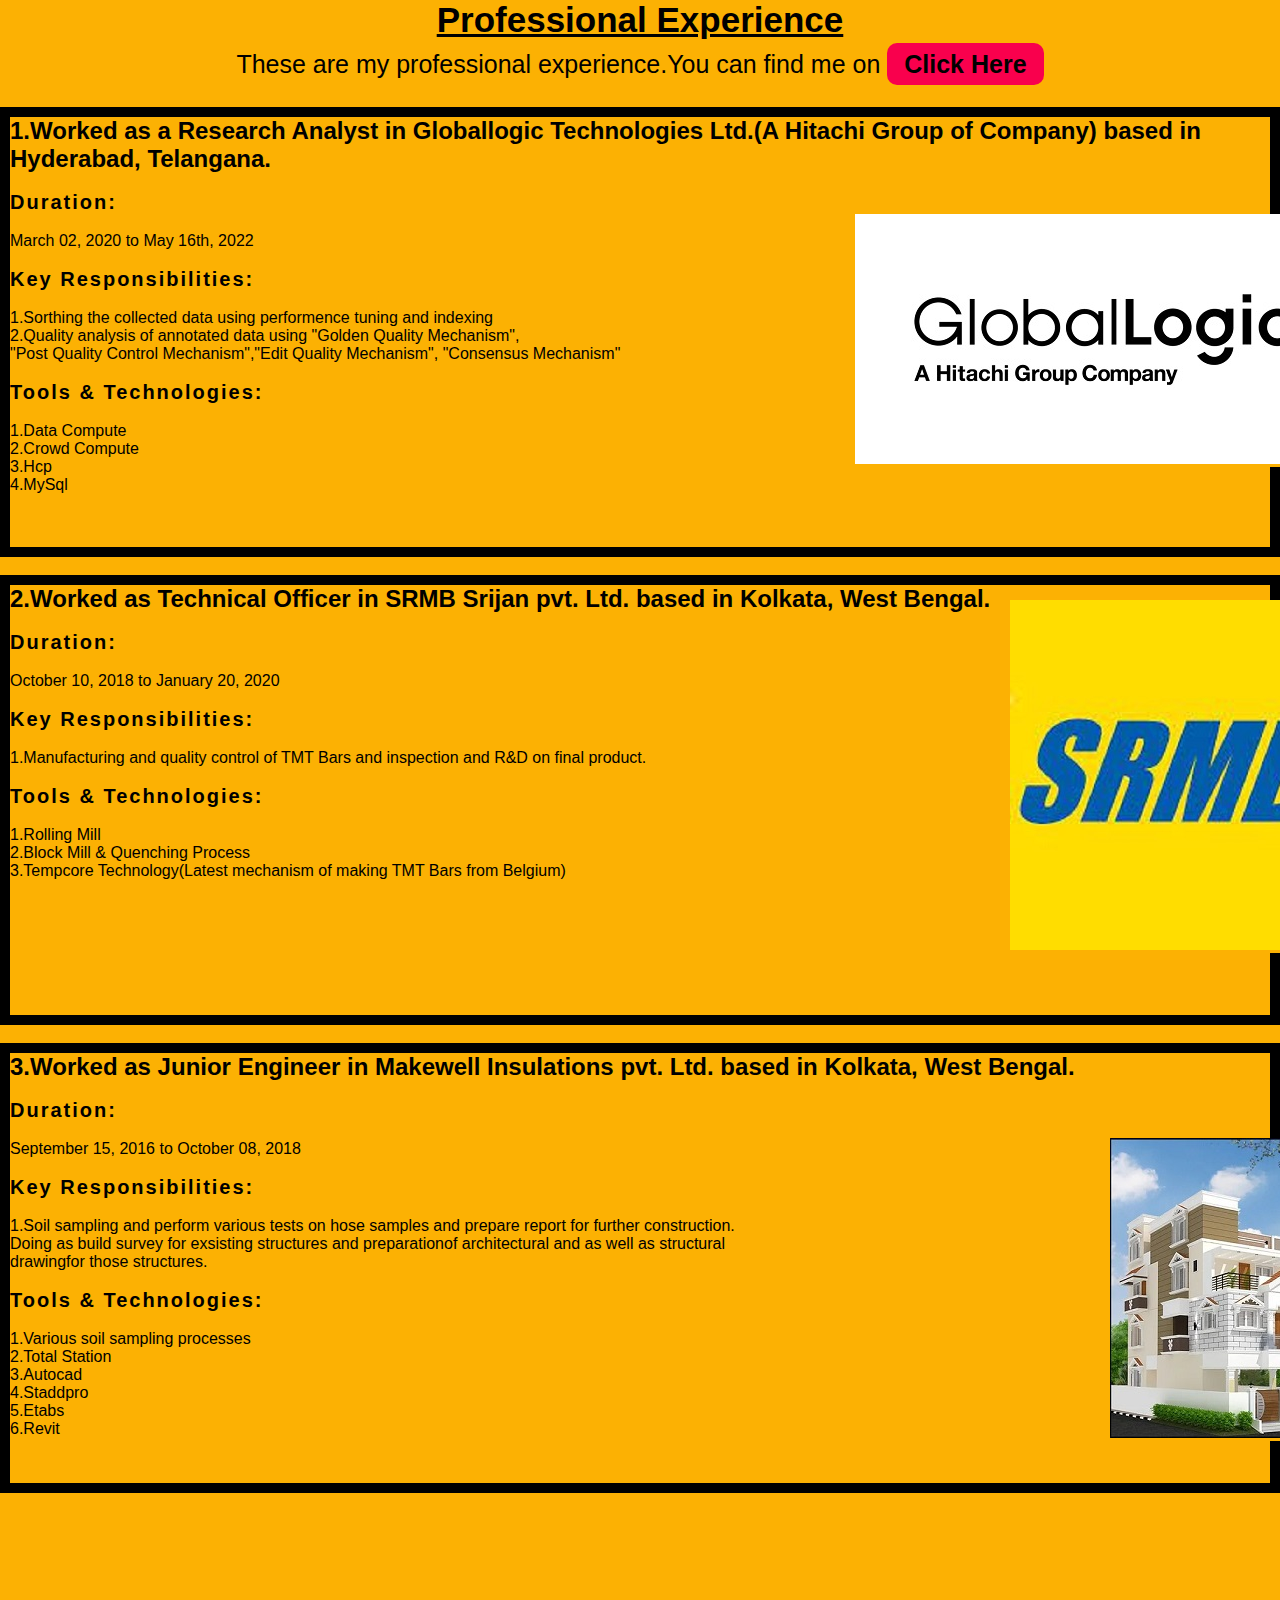
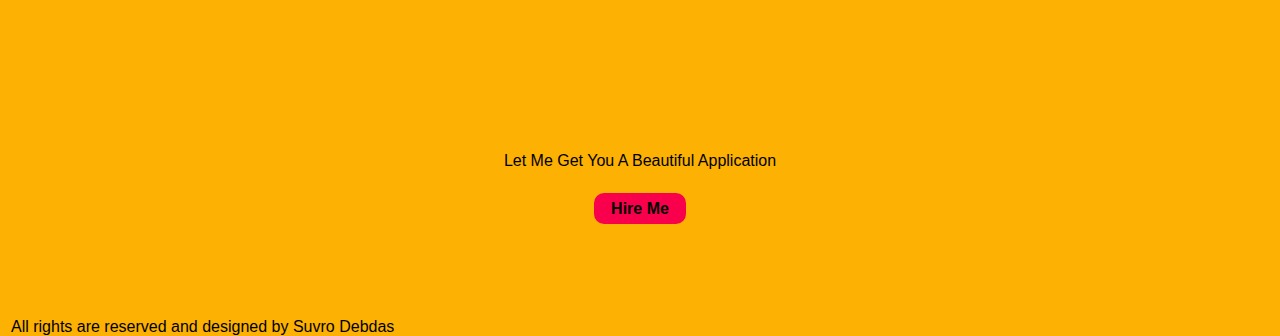
<file: Javascript Tutorial/Portfolio/experience.html>
<!DOCTYPE html>
<html lang="en">
<head>
    <meta charset="UTF-8">
    <meta http-equiv="X-UA-Compatible" content="IE=edge">
    <meta name="viewport" content="width=device-width, initial-scale=1.0">
    <title>Work Experience</title>
    <link rel="stylesheet" type="text/css" href="css/style.css"/>
    <link rel="stylesheet" href="https://cdnjs.cloudflare.com/ajax/libs/font-awesome/6.1.1/css/all.min.css" 
        integrity="sha512-KfkfwYDsLkIlwQp6LFnl8zNdLGxu9YAA1QvwINks4PhcElQSvqcyVLLD9aMhXd13uQjoXtEKNosOWaZqXgel0g==" 
        crossorigin="anonymous" referrerpolicy="no-referrer" />
    <script src="https://code.jquery.com/jquery-3.2.1.slim.min.js" integrity="sha384-KJ3o2DKtIkvYIK3UENzmM7KCkRr/rE9/Qpg6aAZGJwFDMVNA/GpGFF93hXpG5KkN" crossorigin="anonymous"></script>
    <script src="https://cdn.jsdelivr.net/npm/popper.js@1.12.9/dist/umd/popper.min.js" integrity="sha384-ApNbgh9B+Y1QKtv3Rn7W3mgPxhU9K/ScQsAP7hUibX39j7fakFPskvXusvfa0b4Q" crossorigin="anonymous"></script>
    <script src="https://cdn.jsdelivr.net/npm/bootstrap@4.0.0/dist/js/bootstrap.min.js" integrity="sha384-JZR6Spejh4U02d8jOt6vLEHfe/JQGiRRSQQxSfFWpi1MquVdAyjUar5+76PVCmYl" crossorigin="anonymous"></script>
</head>
<body>
    
<!---Experience Section--->

<h2 class="pro"><u>Professional Experience</u></h2>
<p class="prop">These are my professional experience.You can find me on <a href="https://www.linkedin.com/in/suvro-debdas-7542081ab/" class="btn btn-primary">Click Here</a></p><br>
<div class="box_exp">
    <h2 class="card-position">1.Worked as a Research Analyst in Globallogic Technologies Ltd.(A Hitachi Group of Company) based in Hyderabad, Telangana.</h2>
    <br>
    <p><h4>Duration:</h4><br>March 02, 2020 to May 16th, 2022 </p>
    <br>
    <h4>Key Responsibilities:</h4><br>
    <ol>
    <li>1.Sorthing the collected data using performence tuning and indexing</li>
    <li>2.Quality analysis of annotated data using "Golden Quality Mechanism",<br>
        "Post Quality Control Mechanism","Edit Quality Mechanism", "Consensus Mechanism"</li><br>
    </ol>
    <h4>Tools & Technologies:</h4><br>
    <ol>
        <li>1.Data Compute</li>
        <li>2.Crowd Compute</li>
        <li>3.Hcp</li>
        <li>4.MySql</li>
    </ol>
    <div class="comp1">
        <img src="image/GlobalLogic.jpg" alt="GlobalLogic">
    </div>
</div>
    <br>
    <div class="box_exp">
        <h2 class="card-position">2.Worked as Technical Officer in SRMB Srijan pvt. Ltd. based in Kolkata, West Bengal.</h2>
        <br>
        <p><h4>Duration:</h4><br>October 10, 2018 to January 20, 2020 </p>
        <br>
        <h4>Key Responsibilities:</h4><br>
        <ol>
        <li>1.Manufacturing and quality control of TMT Bars and inspection and R&D on final product.</li>
        </ol>
        <br>
        <h4>Tools & Technologies:</h4><br>
        <ol>
            <li>1.Rolling Mill</li>
            <li>2.Block Mill & Quenching Process</li>
            <li>3.Tempcore Technology(Latest mechanism of making TMT Bars from Belgium)</li>
        </ol>
        <div class="comp2">
            <img src="image/srmb.jpg" alt="SRMB">
        </div>
    </div>
        <br>
    <div class="box_exp">
        <h2 class="card-position">3.Worked as Junior Engineer in Makewell Insulations pvt. Ltd. based in Kolkata, West Bengal.</h2>
        <br>
        <p><h4>Duration:</h4><br>September 15, 2016 to October 08, 2018 </p>
        <br>
        <h4>Key Responsibilities:</h4><br>
        <ol>
        <li>1.Soil sampling and perform various tests on hose samples and prepare report for further construction.<br>
            Doing as build survey for exsisting structures and preparationof architectural and as well as structural<br>
            drawingfor those structures.</li>
        </ol>
        <br>
        <h4>Tools & Technologies:</h4><br>
        <ol>
            <li>1.Various soil sampling processes</li>
            <li>2.Total Station</li>
            <li>3.Autocad</li>
            <li>4.Staddpro</li>
            <li>5.Etabs</li>
            <li>6.Revit</li>
        </ol>
        <div class="comp3">
            <img src="image/makewell_insulations.jpg" alt="SRMB">
        </div>
    
    <!--- footer --->

    <footer class="footer">
    
      <div class="hire_me">
        <p>Let Me Get You A Beautiful Application</p>
        <a class="btn-two" href="#">Hire Me</a>
      </div>
      <section class="contact_me">
        <div class="container">
          <div row bottom-copies>
            <p class="copy_right col-lg-8"><i class="fa-solid fa-copyright"></i>All rights are reserved and designed by Suvro Debdas</p>
            <div class="col-lg-8 text-right">
              <div class="footer_link">
                <a href="#" class="twitter"><span class="fa-brands fa-twitter"></span></a>
                <a href="9340425342" class="mobile"><span class="fa-solid fa-phone"></span></a>
              <a href="https://www.facebook.com/login.php?next=https%3A%2F%2Fwww.facebook.com%2Flogin%2Fnative_sso%3Fapp_id%3D1931350367173590%26token%3DAbgdq5HZG6853eCxETuc12PWD8Z0s_K8HdNxj8wTB-l_Bg6_tNHGLWWQdw_oFaCjMjvv6-LUY5gmzw" class="facebook"><span class="fa-brands fa-facebook"></span></a>
              <a href="https://www.linkedin.com/in/suvro-debdas-7542081ab/" class="linkedin"><span class="fa-brands fa-linkedin"></span></a>
              <a href="https://www.instagram.com/accounts/emailsignup/?hl=en" class="instagram"><span class="fa-brands fa-instagram"></span></a>
              <a href="https://www.youtube.com/" class="youtube"><span class="fa-brands fa-youtube"></span></a>
              <a href="https://github.com/Suvro-Debdas?tab=repositories" class="github"><span class="fa-brands fa-github"></span></a>
              <a href="https://www.google.com/maps/place/61%2F1A%2F5,+Jorabagan+Rd,+Sahid+Nagar+Colony,+Naktala,+Netaji+Nagar,+Kolkata,+West+Bengal+700047/@22.4805461,88.3667893,17z/data=!4m9!1m2!2m1!1s61%2F1+Jora+Bagan+Road+Kolkata+700047!3m5!1s0x3a027104b5798073:0xffb3f043711772a6!8m2!3d22.4803658!4d88.3687931!15sCiM2MS8xIEpvcmEgQmFnYW4gUm9hZCBLb2xrYXRhIDcwMDA0N5IBEGdlb2NvZGVkX2FkZHJlc3M"><span class="fa-solid fa-location-pin"></span></a>
            </div>
            </div>
          </div>
        </div>
      </section>
    </footer>
</body>
</html>
</file>
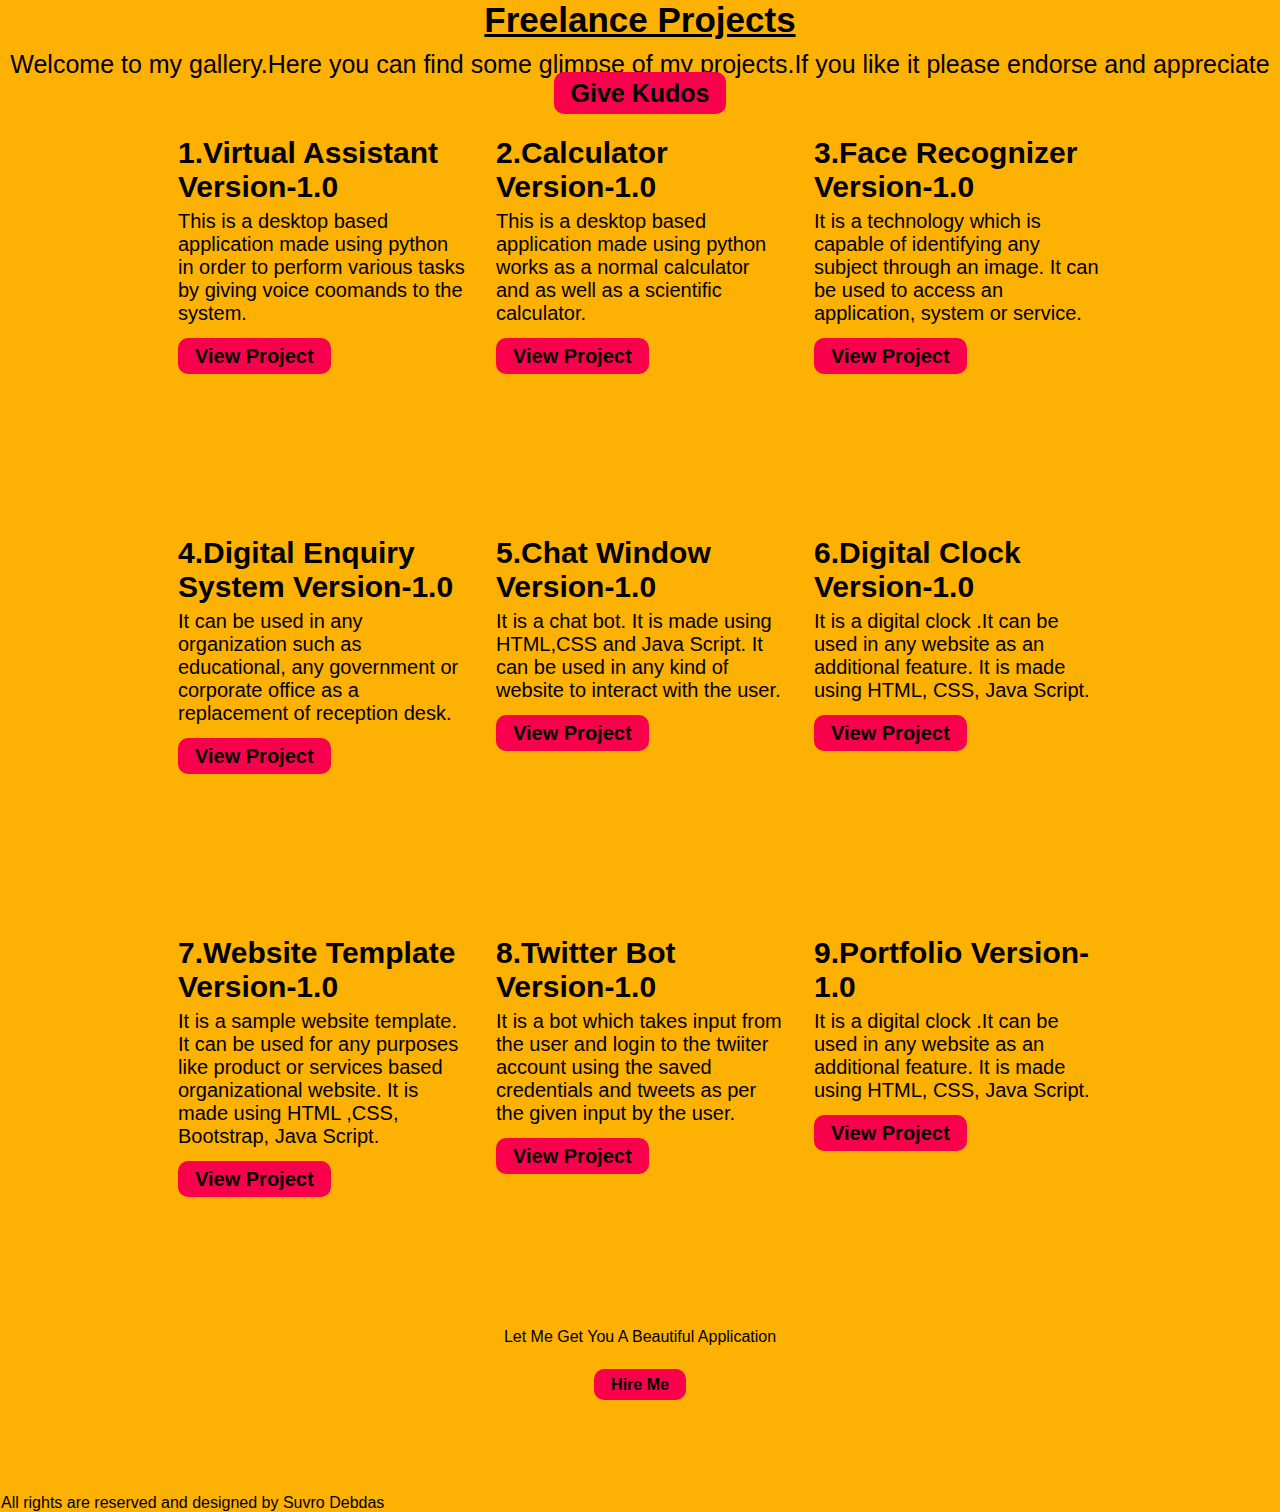
<file: Javascript Tutorial/Portfolio/project.html>
<!DOCTYPE html>
<html lang="en">
<head>
    <meta charset="UTF-8">
    <meta http-equiv="X-UA-Compatible" content="IE=edge">
    <meta name="viewport" content="width=device-width, initial-scale=1.0">
    <title>My Projects</title>
    <link rel="stylesheet" type="text/css" href="css/style.css"/>
    <link rel="stylesheet" href="https://cdnjs.cloudflare.com/ajax/libs/font-awesome/6.1.1/css/all.min.css" 
        integrity="sha512-KfkfwYDsLkIlwQp6LFnl8zNdLGxu9YAA1QvwINks4PhcElQSvqcyVLLD9aMhXd13uQjoXtEKNosOWaZqXgel0g==" 
        crossorigin="anonymous" referrerpolicy="no-referrer" />
    <script src="https://code.jquery.com/jquery-3.2.1.slim.min.js" integrity="sha384-KJ3o2DKtIkvYIK3UENzmM7KCkRr/rE9/Qpg6aAZGJwFDMVNA/GpGFF93hXpG5KkN" crossorigin="anonymous"></script>
    <script src="https://cdn.jsdelivr.net/npm/popper.js@1.12.9/dist/umd/popper.min.js" integrity="sha384-ApNbgh9B+Y1QKtv3Rn7W3mgPxhU9K/ScQsAP7hUibX39j7fakFPskvXusvfa0b4Q" crossorigin="anonymous"></script>
    <script src="https://cdn.jsdelivr.net/npm/bootstrap@4.0.0/dist/js/bootstrap.min.js" integrity="sha384-JZR6Spejh4U02d8jOt6vLEHfe/JQGiRRSQQxSfFWpi1MquVdAyjUar5+76PVCmYl" crossorigin="anonymous"></script>
</head>
<body>
    
<!---Project Section--->

<h2 class="pro"><u>Freelance Projects</u></h2>
<p class="prop">Welcome to my gallery.Here you can find some glimpse of my projects.If you like it please endorse and appreciate <a href="https://www.linkedin.com/in/suvro-debdas-7542081ab/" class="btn btn-primary">Give Kudos</a></p>
<div class="box">
<div class="card_pro" style="width: 18rem;">
    <div class="card-body">
      <h5 class="card-title">1.Virtual Assistant Version-1.0</h5>
      <p class="card-text">This is a desktop based application made using python in order to perform various tasks by giving voice coomands to the system.</p>
      <a href="https://github.com/Suvro-Debdas/Virtual-Assistant-version-1.0" class="btn btn-primary">View Project</a>
    </div>
</div>

<div class="card_pro" style="width: 18rem;">
    <div class="card-body">
      <h5 class="card-title">2.Calculator Version-1.0</h5>
      <p class="card-text">This is a desktop based application made using python works as a normal calculator and as well as a scientific calculator.</p>
      <a href="https://github.com/Suvro-Debdas/Calculator" class="btn btn-primary">View Project</a>
    </div>
</div>

<div class="card_pro" style="width: 18rem;">
    <div class="card-body">
      <h5 class="card-title">3.Face Recognizer Version-1.0</h5>
      <p class="card-text">It is a technology which is capable of identifying any subject through an image. It can be used to access an application, system or service.</p>
      <a href="https://github.com/Suvro-Debdas/Face-Recognizer" class="btn btn-primary">View Project</a>
    </div>
</div>
</div>

<div class="box">
    <div class="card_pro" style="width: 18rem;">
        <div class="card-body">
          <h5 class="card-title">4.Digital Enquiry System Version-1.0</h5>
          <p class="card-text">It can be used in any organization such as educational, any government or corporate office as a replacement of reception desk.</p>
          <a href="https://github.com/Suvro-Debdas/Digital-Enquiry-System" class="btn btn-primary">View Project</a>
        </div>
    </div>
    
    <div class="card_pro" style="width: 18rem;">
        <div class="card-body">
          <h5 class="card-title">5.Chat Window Version-1.0</h5>
          <p class="card-text">It is a chat bot. It is made using HTML,CSS and Java Script. It can be used in any kind of website to interact with the user.</p>
          <a href="https://github.com/Suvro-Debdas/Chat-Window" class="btn btn-primary">View Project</a>
        </div>
    </div>
    
    <div class="card_pro" style="width: 18rem;">
        <div class="card-body">
          <h5 class="card-title">6.Digital Clock Version-1.0</h5>
          <p class="card-text">It is a digital clock .It can be used in any website as an additional feature. It is made using HTML, CSS, Java Script.</p>
          <a href="https://github.com/Suvro-Debdas/Digital-clock" class="btn btn-primary">View Project</a>
        </div>
    </div>
    </div>

    <div class="box">
        <div class="card_pro" style="width: 18rem;">
            <div class="card-body">
              <h5 class="card-title">7.Website Template Version-1.0</h5>
              <p class="card-text">It is a sample website template. It can be used for any purposes like product or services based organizational website. 
                It is made using HTML ,CSS, Bootstrap, Java Script.</p>
              <a href="https://github.com/Suvro-Debdas/Sample-Website-Template" class="btn btn-primary">View Project</a>
            </div>
        </div>
        
        <div class="card_pro" style="width: 18rem;">
            <div class="card-body">
              <h5 class="card-title">8.Twitter Bot Version-1.0</h5>
              <p class="card-text">It is a bot which takes input from the user and login to the twiiter account using the saved credentials and tweets as per the given input by the user.</p>
              <a href="#" class="btn btn-primary">View Project</a>
            </div>
        </div>
        
        <div class="card_pro" style="width: 18rem;">
            <div class="card-body">
              <h5 class="card-title">9.Portfolio Version-1.0</h5>
              <p class="card-text">It is a digital clock .It can be used in any website as an additional feature. It is made using HTML, CSS, Java Script.</p>
              <a href="#" class="btn btn-primary">View Project</a>
            </div>
        </div>
        </div>

<!--- footer --->

<footer class="footer">

  <div class="hire_me">
    <p>Let Me Get You A Beautiful Application</p>
    <a class="btn-two" href="#">Hire Me</a>
  </div>
  <section class="contact_me">
    <div class="container">
      <div row bottom-copies>
        <p class="copy_right col-lg-8"><i class="fa-solid fa-copyright"></i>All rights are reserved and designed by Suvro Debdas</p>
        <div class="col-lg-8 text-right">
          <div class="footer_link">
            <a href="#" class="twitter"><span class="fa-brands fa-twitter"></span></a>
            <a href="9340425342" class="mobile"><span class="fa-solid fa-phone"></span></a>
          <a href="https://www.facebook.com/login.php?next=https%3A%2F%2Fwww.facebook.com%2Flogin%2Fnative_sso%3Fapp_id%3D1931350367173590%26token%3DAbgdq5HZG6853eCxETuc12PWD8Z0s_K8HdNxj8wTB-l_Bg6_tNHGLWWQdw_oFaCjMjvv6-LUY5gmzw" class="facebook"><span class="fa-brands fa-facebook"></span></a>
          <a href="https://www.linkedin.com/in/suvro-debdas-7542081ab/" class="linkedin"><span class="fa-brands fa-linkedin"></span></a>
          <a href="https://www.instagram.com/accounts/emailsignup/?hl=en" class="instagram"><span class="fa-brands fa-instagram"></span></a>
          <a href="https://www.youtube.com/" class="youtube"><span class="fa-brands fa-youtube"></span></a>
          <a href="https://github.com/Suvro-Debdas?tab=repositories" class="github"><span class="fa-brands fa-github"></span></a>
          <a href="https://www.google.com/maps/place/61%2F1A%2F5,+Jorabagan+Rd,+Sahid+Nagar+Colony,+Naktala,+Netaji+Nagar,+Kolkata,+West+Bengal+700047/@22.4805461,88.3667893,17z/data=!4m9!1m2!2m1!1s61%2F1+Jora+Bagan+Road+Kolkata+700047!3m5!1s0x3a027104b5798073:0xffb3f043711772a6!8m2!3d22.4803658!4d88.3687931!15sCiM2MS8xIEpvcmEgQmFnYW4gUm9hZCBLb2xrYXRhIDcwMDA0N5IBEGdlb2NvZGVkX2FkZHJlc3M"><span class="fa-solid fa-location-pin"></span></a>
        </div>
        </div>
      </div>
    </div>
  </section>
</footer>
</body>
</html>
</file>
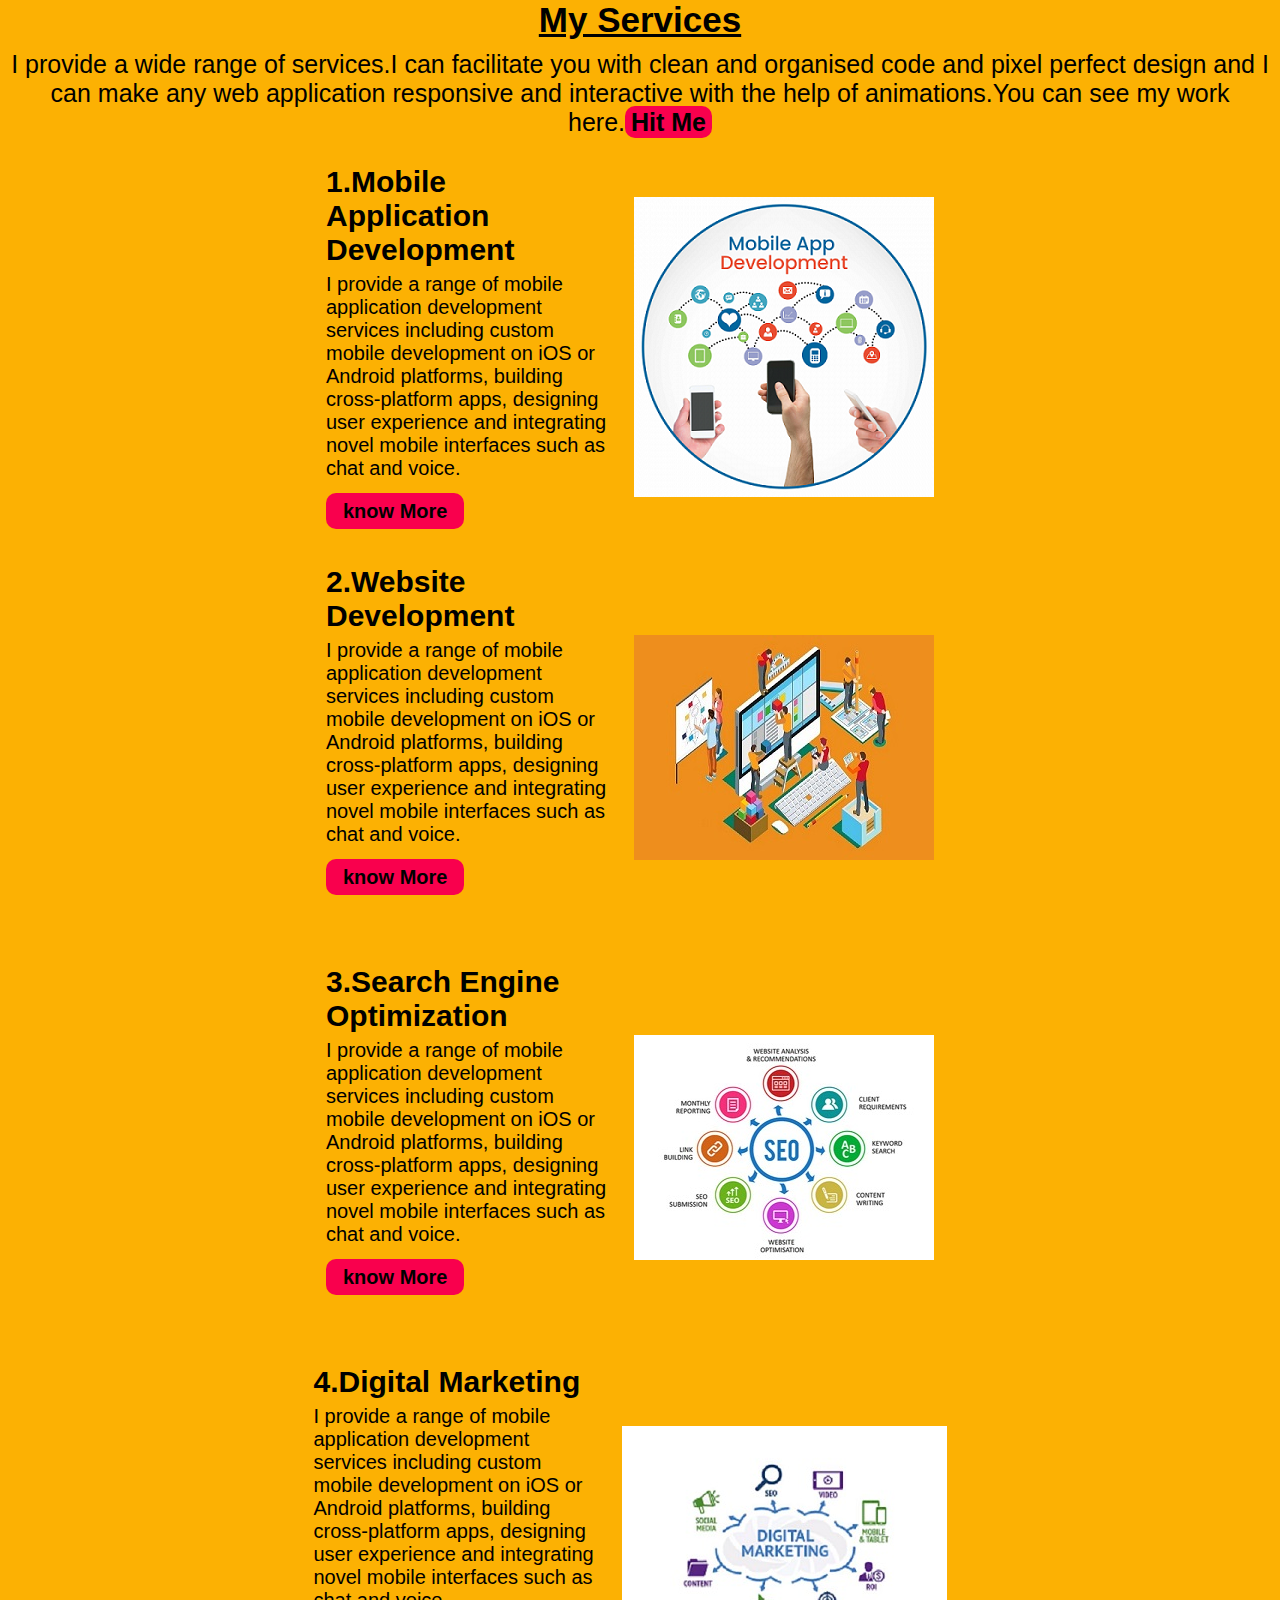
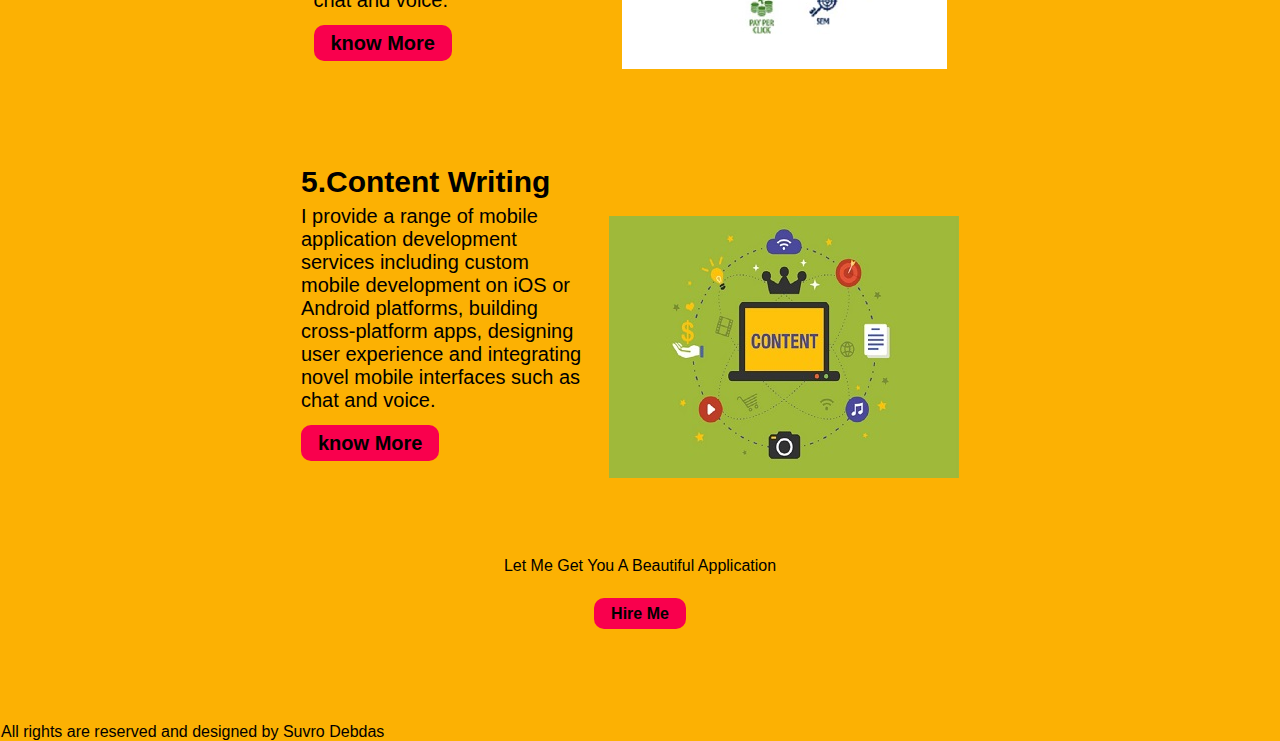
<file: Javascript Tutorial/Portfolio/service.html>
<!DOCTYPE html>
<html lang="en">
<head>
    <meta charset="UTF-8">
    <meta http-equiv="X-UA-Compatible" content="IE=edge">
    <meta name="viewport" content="width=device-width, initial-scale=1.0">
    <title>My Services</title>
    <link rel="stylesheet" type="text/css" href="css/style.css"/>
    <link rel="stylesheet" href="https://cdnjs.cloudflare.com/ajax/libs/font-awesome/6.1.1/css/all.min.css" 
        integrity="sha512-KfkfwYDsLkIlwQp6LFnl8zNdLGxu9YAA1QvwINks4PhcElQSvqcyVLLD9aMhXd13uQjoXtEKNosOWaZqXgel0g==" 
        crossorigin="anonymous" referrerpolicy="no-referrer" />
    <script src="https://code.jquery.com/jquery-3.2.1.slim.min.js" integrity="sha384-KJ3o2DKtIkvYIK3UENzmM7KCkRr/rE9/Qpg6aAZGJwFDMVNA/GpGFF93hXpG5KkN" crossorigin="anonymous"></script>
    <script src="https://cdn.jsdelivr.net/npm/popper.js@1.12.9/dist/umd/popper.min.js" integrity="sha384-ApNbgh9B+Y1QKtv3Rn7W3mgPxhU9K/ScQsAP7hUibX39j7fakFPskvXusvfa0b4Q" crossorigin="anonymous"></script>
    <script src="https://cdn.jsdelivr.net/npm/bootstrap@4.0.0/dist/js/bootstrap.min.js" integrity="sha384-JZR6Spejh4U02d8jOt6vLEHfe/JQGiRRSQQxSfFWpi1MquVdAyjUar5+76PVCmYl" crossorigin="anonymous"></script>
</head>
<body>
    
<!---Service Section--->

<h2 class="pro"><u>My Services</u></h2>
<p class="prop">I provide a wide range of services.I can facilitate you with clean and organised code and pixel perfect design and I can make any web application responsive and interactive with the help of animations.You can see my work here.<a href="https://github.com/Suvro-Debdas" class="btn_ser btn-primary">Hit Me</a></p>
<div class="box">
<div class="card_pro_ser" style="width: 18rem;">
    <div class="card-body">
      <h5 class="card-title">1.Mobile Application Development</h5>
      <p class="card-text">I provide a range of mobile application development services including custom mobile development on iOS or Android platforms, 
        building cross-platform apps, designing user experience and integrating novel mobile interfaces such as chat and voice.</p>
      <a href="#" class="btn btn-primary">know More</a>
    </div>
</div>
<img src="image/mobileapp_development.png" alt="Mobile Application Development">
</div>
<div class="box">
<div class="card_pro_ser" style="width: 18rem;">
        <div class="card-body">
          <h5 class="card-title">2.Website Development</h5>
          <p class="card-text">I provide a range of mobile application development services including custom mobile development on iOS or Android platforms, 
            building cross-platform apps, designing user experience and integrating novel mobile interfaces such as chat and voice.</p>
          <a href="#" class="btn btn-primary">know More</a>
        </div>
    </div>
    <img src="image/website_development.jpg" alt="Website Development">
</div>
<div class="box">
    <div class="card_pro_ser" style="width: 18rem;">
        <div class="card-body">
          <h5 class="card-title">3.Search Engine Optimization</h5>
          <p class="card-text">I provide a range of mobile application development services including custom mobile development on iOS or Android platforms, 
            building cross-platform apps, designing user experience and integrating novel mobile interfaces such as chat and voice.</p>
          <a href="#" class="btn btn-primary">know More</a>
        </div>
    </div>
    <img src="image/search_engine_optimization.jpg" alt="Search Engine OPtimization">
</div>

<div class="box">
    <div class="card_pro_ser" style="width: 18rem;">
        <div class="card-body">
          <h5 class="card-title">4.Digital Marketing</h5>
          <p class="card-text">I provide a range of mobile application development services including custom mobile development on iOS or Android platforms, 
            building cross-platform apps, designing user experience and integrating novel mobile interfaces such as chat and voice.</p>
          <a href="#" class="btn btn-primary">know More</a>
        </div>
    </div>
    <img src="image/digital_marketing.jpg" alt="Digital Marketing">
</div>
<div class="box">
    <div class="card_pro_ser" style="width: 18rem;">
        <div class="card-body">
          <h5 class="card-title">5.Content Writing</h5>
          <p class="card-text">I provide a range of mobile application development services including custom mobile development on iOS or Android platforms, 
            building cross-platform apps, designing user experience and integrating novel mobile interfaces such as chat and voice.</p>
          <a href="#" class="btn btn-primary">know More</a>
        </div>
    </div>
    <img src="image/content_writing.jpg" alt="Content Writing">
</div>

<!--- footer --->

<footer class="footer">

  <div class="hire_me">
    <p>Let Me Get You A Beautiful Application</p>
    <a class="btn-two" href="#">Hire Me</a>
  </div>
  <section class="contact_me">
    <div class="container">
      <div row bottom-copies>
        <p class="copy_right col-lg-8"><i class="fa-solid fa-copyright"></i>All rights are reserved and designed by Suvro Debdas</p>
        <div class="col-lg-8 text-right">
          <div class="footer_link">
            <a href="#" class="twitter"><span class="fa-brands fa-twitter"></span></a>
            <a href="9340425342" class="mobile"><span class="fa-solid fa-phone"></span></a>
          <a href="https://www.facebook.com/login.php?next=https%3A%2F%2Fwww.facebook.com%2Flogin%2Fnative_sso%3Fapp_id%3D1931350367173590%26token%3DAbgdq5HZG6853eCxETuc12PWD8Z0s_K8HdNxj8wTB-l_Bg6_tNHGLWWQdw_oFaCjMjvv6-LUY5gmzw" class="facebook"><span class="fa-brands fa-facebook"></span></a>
          <a href="https://www.linkedin.com/in/suvro-debdas-7542081ab/" class="linkedin"><span class="fa-brands fa-linkedin"></span></a>
          <a href="https://www.instagram.com/accounts/emailsignup/?hl=en" class="instagram"><span class="fa-brands fa-instagram"></span></a>
          <a href="https://www.youtube.com/" class="youtube"><span class="fa-brands fa-youtube"></span></a>
          <a href="https://github.com/Suvro-Debdas?tab=repositories" class="github"><span class="fa-brands fa-github"></span></a>
          <a href="https://www.google.com/maps/place/61%2F1A%2F5,+Jorabagan+Rd,+Sahid+Nagar+Colony,+Naktala,+Netaji+Nagar,+Kolkata,+West+Bengal+700047/@22.4805461,88.3667893,17z/data=!4m9!1m2!2m1!1s61%2F1+Jora+Bagan+Road+Kolkata+700047!3m5!1s0x3a027104b5798073:0xffb3f043711772a6!8m2!3d22.4803658!4d88.3687931!15sCiM2MS8xIEpvcmEgQmFnYW4gUm9hZCBLb2xrYXRhIDcwMDA0N5IBEGdlb2NvZGVkX2FkZHJlc3M"><span class="fa-solid fa-location-pin"></span></a>
        </div>
        </div>
      </div>
    </div>
  </section>
</footer>
</body>
</html>
</file>
<file: Javascript Tutorial/Form Validation/css/style.css>
/* Form Validation */

body{
    padding: 10px 50px;
}
.formdesign{
    font-size: 20px;
}
.formdesign input{
    width: 80%;
    border: 1px solid gray;
    border-radius: 4px;
    font-size: 20px;
    margin-top: 30px;
    margin-bottom: 30px;
}

.but{
    border-radius: 16px;
    width: 80px;
    height: 50px;
    font-size: 20px;
    margin-left: 525px;
}
.formerror{
    color: red;
}

.sample_form{
    width: 80%;
    border: 5px solid black;
    border-radius: 25px;
}
</file>
<file: Javascript Tutorial/Javascript Basics/css/style.css>
/* Form Validation */

body{
    padding: 10px 50px;
}
.formdesign{
    font-size: 20px;
}
.formdesign input{
    width: 80%;
    border: 1px solid gray;
    border-radius: 4px;
    font-size: 20px;
    margin-top: 30px;
    margin-bottom: 30px;
}

.but{
    border-radius: 16px;
    width: 80px;
    height: 50px;
    font-size: 20px;
    margin-left: 525px;
}
.formerror{
    color: red;
}

.sample_form{
    width: 80%;
    border: 5px solid black;
    border-radius: 25px;
}
</file>
<file: Javascript Tutorial/Javascript Events/css/style.css>
/* Javascript events */

body{
    font-family: arial;
}
#wrapper{
    margin: 25px auto 0px auto;
    width: 75%;
}
#wapper h1{
    display: block;
    background-color: #203d3a;
    color: #fff;
    text-align: center;
    line-height: 75px;
    border-radius: 20px 20px 0px 0px;
}
img{
    width: 100%;
    border-radius: 50px 50px 50px 50px;
    cursor: pointer;
    filter: grayscale(100%);
}
#block1,#block2{
    width: 100%;
    float: left;
    margin-top: 25px;
           
}
</file>
<file: Javascript Tutorial/Task_one_15.07.2022/css/style.css>
/* Tax Work Sheet */

.Tax{
    color: brown;
}

/* Salary Break Up */

.Salary{
    color: blue;
}

/* HRA */

.HRA{
    color: rgb(255, 0, 0);
}

/* Tax Calculation Details */

.Tax_Calculation{
    color: rgb(191, 23, 135);
}
</file>
<file: Javascript Tutorial/Task_three_22.07.2022/css/style.css>
/* Table Heading */

.tblehead{
    background-color: rgb(0, 187, 255);
}

/* Table Body */

td:nth-child(1){
    background-color: red;
}

td:nth-child(2){
    background-color: blue;
}

td:nth-child(3){
    background-color: green;
}

td:nth-child(4){
    background-color: orange;
}

td:nth-child(5){
    background-color: violet;
}
</file>
<file: Javascript Tutorial/Task_two_21.07.2022/css/style.css>
/* Text Box One */

#tboxone{
    font-size: medium;
}

/* Text Box Two */

#tboxtwo{
    font-size: medium;
}

/* Submit Button */

#sub_btn:hover{
    font-size: medium;
    color: darkred;
}
</file>
<file: Javascript Tutorial/Portfolio/css/style.css>
*{
    background: #fcb103;
    padding: 0;
    margin: 0;
    font-family: 'Josefin Sans', sans-serif;
    box-sizing: border-box;
}

.hero{
    height: 100vh;
    width: 100%;
    background-image: url(..Portfolio//image//backgroud.jpg);
    background-size: cover;
    background-position: center;
}

nav{
    display: flex;
    align-items: center;
    justify-content: space-between;
    padding-top: 45px;
    padding-left: 8%;
    padding-right: 8%;
}

.logo{
    color: black;
    font-size: 35px;
    letter-spacing: 1px;
    cursor: pointer;
}

span{
    color: #f9004d;
}

nav ul li{
    list-style-type: none;
    display: inline-block;
    padding: 10px 25px;
}

nav ul li a{
    color: blueviolet;
    text-decoration: none;
    font-weight: bold;
    text-transform: capitalize;
}

nav ul li a:hover{
    color: #f9004d;
    transition: .4s;
}

.btn{
    background-color: #f9004d;
    color: black;
    text-decoration: none;
    border: 2px solid transparent;
    font-weight: bold;
    padding: 5px 15px;
    border-radius: 10px;
    transition: transform .4s;
}

.btn:hover{
    transform: scale(1.2);
}

.content{
    position: absolute;
    top: 50%;
    left: 8%;
    transform: translateY(-50%);
}

h1{
    color: blue;
    margin: 20px 0px 20px;
    font-size: 45px;
}

h3{
    color: brown;
    font-size: 25px;
    margin-bottom: 50px;
}

h4{
    color: black;
    font-size: 20px;
    letter-spacing: 2px;
}

.newsletter form{
    width: 380px;
    max-width: 100%;
    position: relative;
}

.newsletter form input:first-child{
    display: inline-block;
    width:100%;
    padding: 14px 130px 14px 15px;
    border: 2px solid #f9004d;
    outline: none;
    border-radius: 30px;
}

.newsletter form input:last-child{
    position: absolute;
    display: inline-block;
    padding: 15px 40px;
    border: none;
    outline: none;
    border-radius: 30px;
    background-color: #f9004d;
    color: black;
    box-shadow: 0px 0px 5px #000, opx 0px 15px #858585;
    top: 2px;
    right: 0px;
}

.about{
    background: #fcb103;
    width: 100%;
    padding: 100px 0px;
}
.about img{
    height: 300px;
    width: 300px;
    margin-left: 0px;
}
.about-text{
    width: 550px;
}

.main{
    width: 1130px;
    max-width: 95%;
    margin: 0 auto;
    display: flex;
    align-items: center;
    justify-content: space-around;
}

.about-text h2{
    color: black;
    font-size: 75px;
    text-transform: capitalize;
    margin-bottom: 20px;
    margin-left: 20px;
}

.about-text h5{
    color: black;
    letter-spacing: 2px;
    font-size: 22px;
    text-transform: capitalize;
    margin-bottom: 25px;
    margin-left: 20px;
}

.about-text p{
    color: black;
    letter-spacing: 1px;
    font-size: 18px;
    line-height: 28px;
    margin-bottom: 45px;
    margin-left: 20px;
}

button{
    background-color: #f9004d;
    color: white;
    text-decoration: none;
    border: 2px solid transparent;
    font-weight: bold;
    padding: 13px 40px;
    border-radius: 30px;
    transition: .4s;
    margin-left: 18px;
}

button:hover{
    background-color: transparent;
    border: 2px solid #f9004d;
    cursor: pointer;
}

.service{
    background: #fcb103;
    width: 100%;
    padding: 100px 0px;
}

.title h2{
    color: black;
    font-size: 75px;
    width: 1130px;
    margin: 30px auto;
    text-align: center;
}

.box{
    display: flex;
    justify-content: center;
    align-items: center;
    min-height: 400px;
}

.card{
    height: 365px;
    width: 335px;
    padding: 20px 35px;
    position: relative;
    overflow: hidden;
    text-align: center;
    font-size: 50px;
}


.skl_dtl{
    font-size: 25px;
}



/*---Project Section---*/

.pro{
    text-align: center;
    font-size: 35px;
}

.prop{
    text-align: center;
    font-size: 25px;
    padding-bottom: 10px;
    padding-top: 10px;
}

.card_pro{
    height: 365px;
    width: 1000px;
    margin: 15px;
    position: relative;
    font-size: 20px;
}

.card-title{
    font-size: 30px;
    padding-bottom: 3px;
}

.card-text{
    padding-bottom: 20px;
    padding-top: 3px;
}

/*---Experience Section---*/

.box_exp{
    height: 450px;
    width: 100%;
    border: 10px solid #000;
}

.comp1{
    display: inline;
    position: relative;
    bottom: 280px;
    left: 845px;
}

.comp2{
    display: inline;
    position: relative;
    bottom: 280px;
    left: 1000px;
}

.comp3{
    display: inline;
    position: relative;
    bottom: 300px;
    left: 1100px;
}

/*---Footer Section---*/

.footer_link{
    margin-left: 1250px;
    margin-top: 130px;
    margin-right: 1px;
    font-size: 25px;
}

.copy_right{
    margin-left: 1px;
    font-size: medium;
    position: relative;
    top: 130px;
}

.hire_me{
    text-align: center;
}

.footer{
    margin-top: 10px;
}

.btn-two{
    background-color: #f9004d;
    color: black;
    text-decoration: none;
    border: 2px solid transparent;
    font-weight: bold;
    padding: 5px 15px;
    border-radius: 10px;
    transition: transform .4s;
    position: relative;
    top: 30px;
}

/*---About Section---*/

.aboutp{
    text-align: center;
}

/*---Service Section---*/

.btn_ser{
    background-color: #f9004d;
    color: black;
    text-decoration: none;
    border: 1px solid transparent;
    font-weight: bold;
    padding: 1px 5px;
    border-radius: 10px;
    transition: transform .4s;
}

.card_pro_ser{
    height: 365px;
    width: 1000px;
    position: relative;
    right: 20px;
    font-size: 20px;
}
</file>
